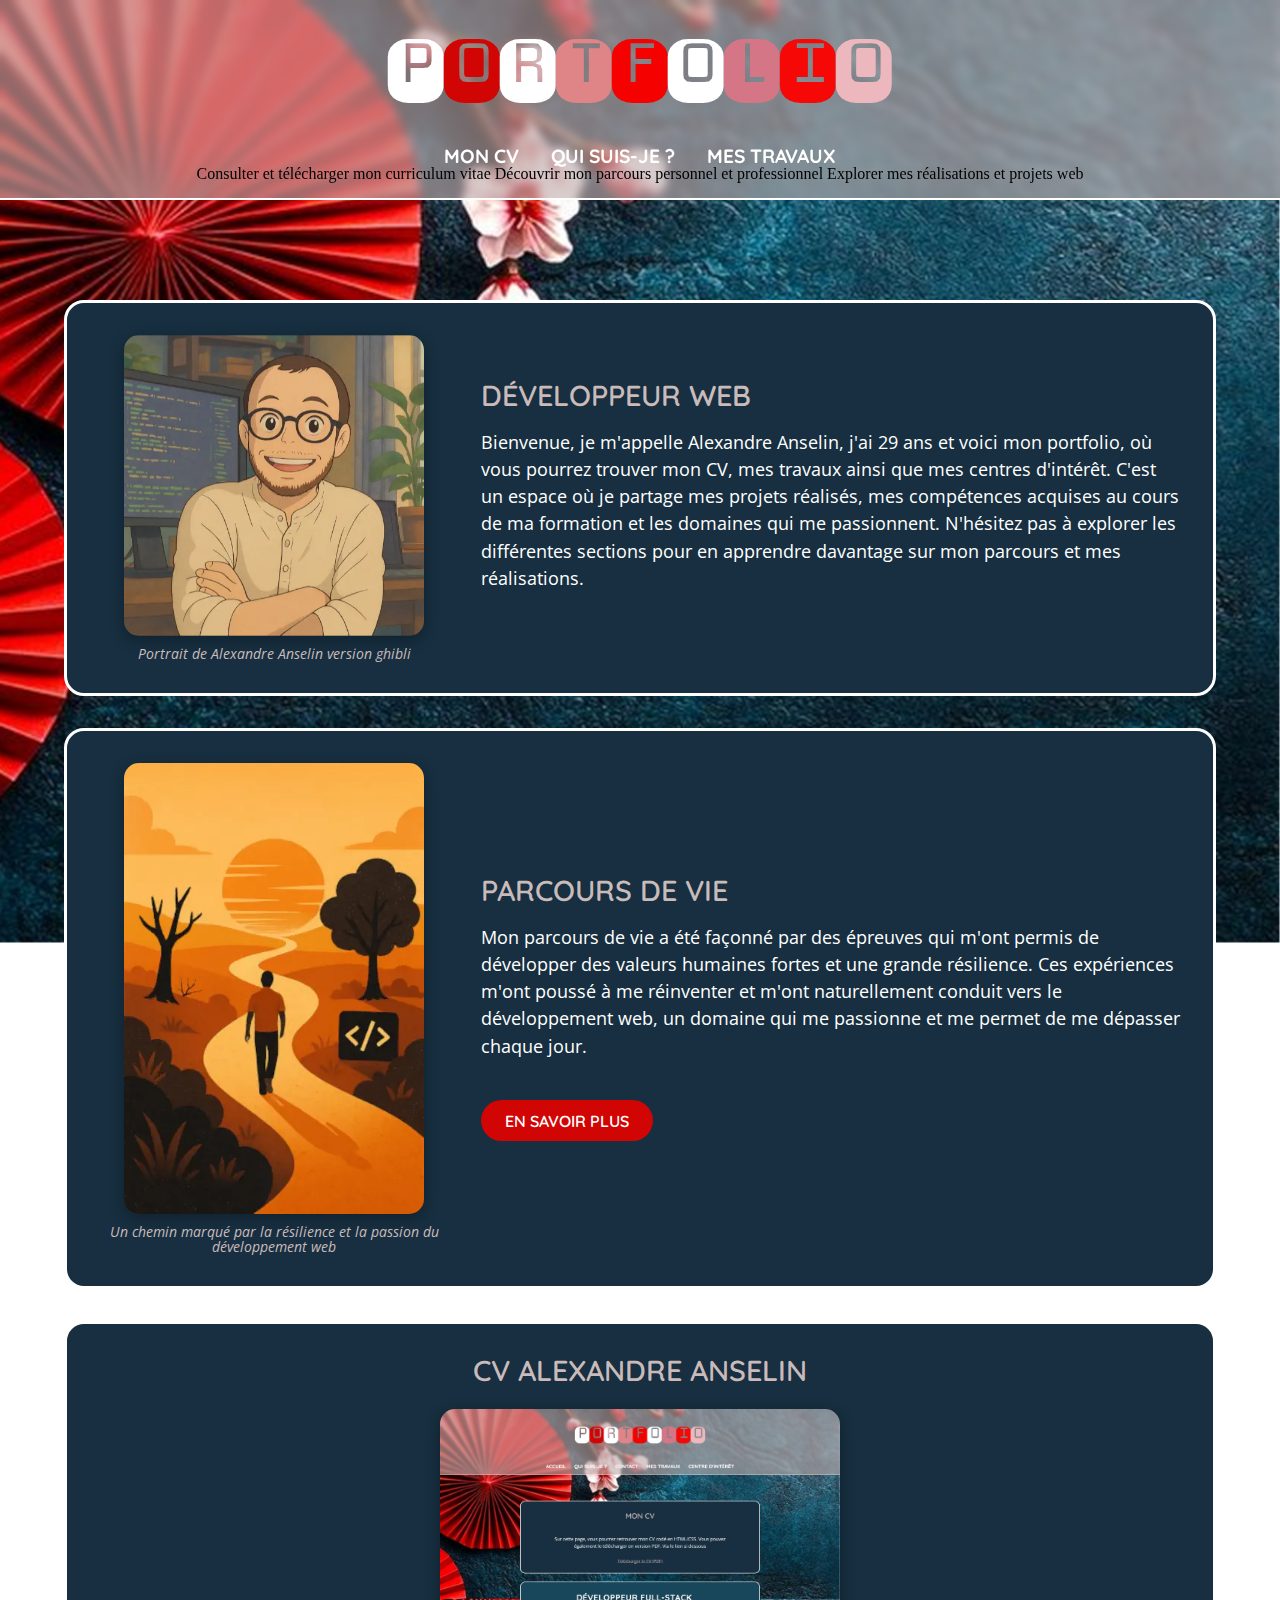
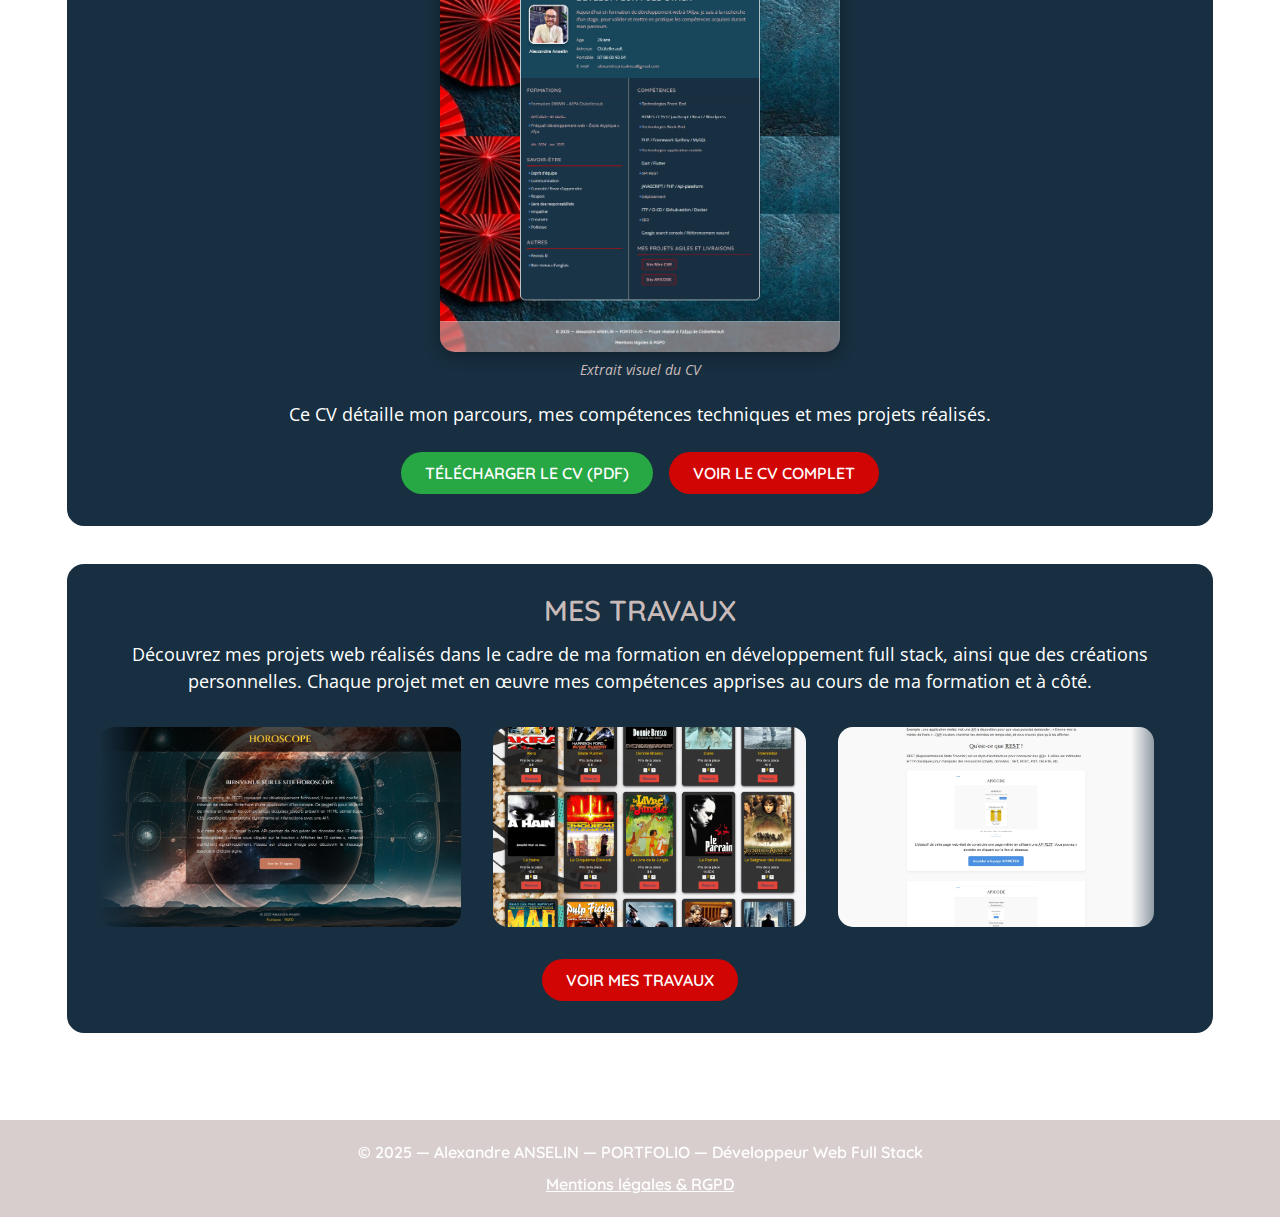
<file: index.html>
<!DOCTYPE html>
<html lang="fr">
<head>
  <meta charset="UTF-8" />
  <meta name="viewport" content="width=device-width, initial-scale=1" />
  <title>Portfolio Alexandre Anselin - Développeur Web Full Stack</title>
  <meta name="author" content="Alexandre ANSELIN" />
  <meta name="description" content="Portfolio d'Alexandre Anselin, développeur web full stack de 29 ans. Découvrez mon parcours, mes projets web, téléchargez mon CV et explorez mes réalisations sur la page Mes Travaux." />
  <meta name="google-site-verification" content="2XAFTP-5WlRa8Oo9EBinEnqIeoDa3R06fsGXVNBb8Z4" />
  <link rel="canonical" href="https://alexandre-anselin-portfolio.netlify.app/" />

  <!-- Styles -->
  <link rel="stylesheet" href="styles/reset.css" />
  <link rel="stylesheet" href="styles/index.css" />
  <link rel="preconnect" href="https://fonts.googleapis.com" />
  <link rel="preconnect" href="https://fonts.gstatic.com" crossorigin />
  <link href="https://fonts.googleapis.com/css2?family=Monofett&family=Open+Sans:ital,wght@0,300..800;1,300..800&family=Quicksand:wght@300..700&display=swap" rel="stylesheet" />

  <!-- Open Graph -->
  <meta property="og:type" content="website" />
  <meta property="og:title" content="Portfolio Alexandre Anselin - Développeur Web Full Stack" />
  <meta property="og:description" content="Portfolio d'Alexandre Anselin, développeur web full stack de 29 ans. Découvrez mon parcours, mes projets web et téléchargez mon CV." />
  <meta property="og:image" content="https://alexandre-anselin-portfolio.netlify.app/images/images-accueil/ghibli-alexandre.webp" />
  <meta property="og:url" content="https://alexandre-anselin-portfolio.netlify.app/" />
  <meta property="og:locale" content="fr_FR" />

  <!-- Twitter Card -->
  <meta name="twitter:card" content="summary_large_image" />
  <meta name="twitter:title" content="Portfolio Alexandre Anselin - Développeur Web Full Stack" />
  <meta name="twitter:description" content="Portfolio d'Alexandre Anselin, développeur web full stack de 29 ans. Découvrez mon parcours, mes projets web et téléchargez mon CV." />
  <meta name="twitter:image" content="https://alexandre-anselin-portfolio.netlify.app/images/images-accueil/ghibli-alexandre.webp" />

  <!-- JSON-LD Schema -->
  <script type="application/ld+json">
    {
  "@context": "https://schema.org",
  "@graph": [
    {
      "@type": "Person",
      "@id": "#alexandre-anselin",
      "name": "Alexandre Anselin",
      "jobTitle": "Développeur Web Full Stack",
      "birthDate": "1995-12-19",
      "description": "Développeur web passionné full stack avec des compétences en HTML, CSS, PHP, Symfony, MySQL, JavaScript et intégration d'APIs.",
      "url": "https://alexandre-anselin-portfolio.netlify.app/",
      "image": "https://alexandre-anselin-portfolio.netlify.app/images/images-accueil/ghibli-alexandre.webp",
      "sameAs": [
        "https://www.linkedin.com/in/alexandre-anselin-577644376/"
      ]
    },
    {
      "@type": "WebSite",
      "@id": "#website",
      "name": "Portfolio Alexandre Anselin",
      "url": "https://alexandre-anselin-portfolio.netlify.app/",
      "description": "Portfolio professionnel d'Alexandre Anselin, développeur web full stack.",
      "author": { "@id": "#alexandre-anselin" },
      "publisher": { "@id": "#alexandre-anselin" },
      "inLanguage": "fr-FR"
    },
    {
      "@type": "WebPage",
      "@id": "#homepage",
      "name": "Accueil - Portfolio Alexandre Anselin",
      "description": "Page d'accueil du portfolio d'Alexandre Anselin présentant son profil de développeur web et ses réalisations.",
      "url": "https://alexandre-anselin-portfolio.netlify.app/",
      "isPartOf": { "@id": "#website" },
      "about": { "@id": "#alexandre-anselin" },
      "primaryImageOfPage": {
        "@type": "ImageObject",
        "url": "https://alexandre-anselin-portfolio.netlify.app/images/images-accueil/ghibli-alexandre.webp",
        "width": "400",
        "height": "400"
      },
      "breadcrumb": {
        "@type": "BreadcrumbList",
        "itemListElement": [
          { "@type": "ListItem", "position": 1, "name": "Accueil", "item": "https://alexandre-anselin-portfolio.netlify.app/" },
          { "@type": "ListItem", "position": 2, "name": "Qui suis-je", "item": "https://alexandre-anselin-portfolio.netlify.app/pages/qui-suis-je.html" },
          { "@type": "ListItem", "position": 3, "name": "Travaux", "item": "https://alexandre-anselin-portfolio.netlify.app/pages/travaux.html" },
          { "@type": "ListItem", "position": 4, "name": "CV", "item": "https://alexandre-anselin-portfolio.netlify.app/pages/cv.html" },
          { "@type": "ListItem", "position": 5, "name": "Mentions légales", "item": "https://alexandre-anselin-portfolio.netlify.app/pages/mention-legales.html" }
        ]
      }
    },
    {
      "@type": "ItemList",
      "@id": "#travaux",
      "name": "Mes travaux",
      "description": "Liste des projets web réalisés par Alexandre Anselin.",
      "itemListElement": [
        {
          "@type": "ListItem",
          "position": 1,
          "item": {
            "@type": "CreativeWork",
            "name": "Projet ECF1 - Application horoscope",
            "author": { "@id": "#alexandre-anselin" },
            "dateCreated": "2024",
            "programmingLanguage": "HTML, CSS, JavaScript",
            "category": "Frontend",
            "keywords": "JavaScript, API, HTML, CSS, Responsive, Référencement",
            "image": "https://alexandre-anselin-portfolio.netlify.app/images/images-mes-travaux/images-travaux-horoscope/screenhoroscopeaccueil.webp"
          }
        },
        {
          "@type": "ListItem",
          "position": 2,
          "item": {
            "@type": "CreativeWork",
            "name": "Mini CGR - Simulateur de réservation de films",
            "author": { "@id": "#alexandre-anselin" },
            "dateCreated": "2024",
            "programmingLanguage": "HTML, CSS, JavaScript",
            "category": "Frontend",
            "keywords": "Local Storage, Session Storage, JavaScript, HTML, CSS, Responsive, Référencement",
            "image": "https://alexandre-anselin-portfolio.netlify.app/images/images-mes-travaux/images-travaux-cgr/accueilCgrFictif.webp"
          }
        },
        {
          "@type": "ListItem",
          "position": 3,
          "item": {
            "@type": "CreativeWork",
            "name": "Application météo et horoscope API",
            "author": { "@id": "#alexandre-anselin" },
            "dateCreated": "2024",
            "programmingLanguage": "HTML, CSS, JavaScript, API REST",
            "category": "Frontend",
            "keywords": "API REST, JavaScript, HTML, CSS, Responsive, Référencement",
            "image": "https://alexandre-anselin-portfolio.netlify.app/images/images-mes-travaux/images-travaux-apicode/apicodeaccueil.webp"
          }
        },
        {
          "@type": "ListItem",
          "position": 4,
          "item": {
            "@type": "CreativeWork",
            "name": "Projet SETI - Application PHP full-stack",
            "author": { "@id": "#alexandre-anselin" },
            "dateCreated": "2025",
            "programmingLanguage": "PHP, MySQL, JavaScript, CSS",
            "category": "Full Stack",
            "keywords": "PHP, MySQL, CRUD, Railway, Base de données, API REST, Full Stack",
            "image": "https://alexandre-anselin-portfolio.netlify.app/images/images-mes-travaux/images-travaux-seti/accueilsetiprojet.webp"
          }
        }
      ]
    }
  ]
}
  </script>
</head>


<body itemscope itemtype="https://schema.org/WebPage">
    <header class="header-titre" role="banner" itemscope itemtype="https://schema.org/WPHeader">
        <h1 class="titre-arc-en-ciel" itemprop="headline">
            <span>P</span><span>o</span><span>r</span><span>t</span><span>f</span><span>o</span><span>l</span><span>i</span><span>o</span>
        </h1>

        <nav aria-label="Navigation principale du site" role="navigation" itemscope itemtype="https://schema.org/SiteNavigationElement">
            <ul class="nav-list" role="menubar">
                <li role="none"><a href="pages/cv.html" role="menuitem" aria-describedby="nav-cv-desc" itemprop="url">Mon CV</a></li>
                <li role="none"><a href="pages/qui-suis-je.html" role="menuitem" aria-describedby="nav-parcours-desc" itemprop="url">Qui suis-je ?</a></li>
                <li role="none"><a href="pages/travaux.html" role="menuitem" aria-describedby="nav-travaux-desc" itemprop="url">Mes travaux</a></li>
            </ul>
            <!-- Descriptions cachées pour l'accessibilité -->
            <span id="nav-cv-desc" class="sr-only">Consulter et télécharger mon curriculum vitae</span>
            <span id="nav-parcours-desc" class="sr-only">Découvrir mon parcours personnel et professionnel</span>
            <span id="nav-travaux-desc" class="sr-only">Explorer mes réalisations et projets web</span>
        </nav>
    </header>

    <main role="main" itemprop="mainContentOfPage">
        <!-- Section Développeur Web -->
        <section aria-labelledby="intro-dev-web" class="section-intro" itemscope itemtype="https://schema.org/Person">
            <div class="content-text">
                <h2 id="intro-dev-web" class="h2-intro" itemprop="jobTitle">Développeur Web</h2>
                <p class="p-intro" itemprop="description">
                    Bienvenue, je m'appelle <strong itemprop="name">Alexandre Anselin</strong>, j'ai <span itemprop="age">29</span> ans et voici mon <strong>portfolio</strong>,
                    où vous pourrez trouver mon CV, mes travaux ainsi que mes centres d'intérêt.
                    C'est un espace où je partage mes projets réalisés, mes compétences acquises au cours de ma formation et les domaines qui me passionnent.
                    N'hésitez pas à explorer les différentes sections pour en apprendre davantage sur mon parcours et mes réalisations.
                </p>
            </div>
            <figure>
                <img src="images/images-accueil/ghibli-alexandre.webp"
                    alt="Portrait stylisé d'Alexandre Anselin dans un style artistique ghibli"
                    width="400" height="400"
                    loading="lazy"
                    itemprop="image"
                    aria-describedby="portrait-caption" />
                <figcaption id="portrait-caption" itemprop="caption">Portrait de <strong itemprop="name">Alexandre Anselin</strong> version ghibli</figcaption>
            </figure>
        </section>

        <!-- Section Parcours de vie -->
        <section aria-labelledby="parcours-vie" class="section-vie" itemscope itemtype="https://schema.org/AboutPage">
            <figure>
                <img src="images/images-accueil/quisuisjeaccueil.webp" 
                     alt="Illustration symbolique représentant un parcours de vie marqué par la résilience" 
                     width="400" height="300" 
                     loading="lazy"
                     aria-describedby="parcours-caption"
                     itemprop="image">
                <figcaption id="parcours-caption" itemprop="description">Un chemin marqué par la résilience et la passion du développement web</figcaption>
            </figure>
            <div class="content-text">
                <h2 id="parcours-vie" class="h2-vie" itemprop="headline">Parcours de vie</h2>
                <p itemprop="text">
                    Mon parcours de vie a été façonné par des épreuves qui m'ont permis de développer des valeurs humaines fortes et une grande résilience. 
                    Ces expériences m'ont poussé à me réinventer et m'ont naturellement conduit vers le développement web, un domaine qui me passionne et me permet de me dépasser chaque jour.
                </p>
                <a href="pages/qui-suis-je.html" 
                   class="btn-en-savoir-plus" 
                   title="Lire le détail de mon parcours personnel et professionnel"
                   aria-label="Découvrir en détail mon parcours de vie et ma reconversion vers le développement web"
                   itemprop="url">
                    En savoir plus
                </a>
            </div>
        </section>

        <!-- Section CV -->
        <section class="card-cv" aria-labelledby="cv-heading" itemscope itemtype="https://schema.org/DigitalDocument">
        <header>
                <h2 id="cv-heading" itemprop="name">CV <strong>Alexandre Anselin</strong></h2>
        </header>

            <figure class="cv-figure">
                <img src="images/images-accueil/screen-cv.webp" 
                    alt="Aperçu visuel du curriculum vitae d'Alexandre Anselin au format PDF" 
                    class="cv-miniature" 
                    width="400" height="300"
                    loading="lazy"
                    aria-describedby="cv-description"
                    itemprop="image" />
                <figcaption id="cv-description" itemprop="description">Extrait visuel du CV</figcaption>
            </figure>

            <p itemprop="abstract">
                Ce CV détaille mon parcours, mes compétences techniques et mes projets réalisés.
            </p>

            <nav class="cv-actions" aria-label="Actions disponibles pour le curriculum vitae" role="navigation">
                <ul role="list">
                    <li>
                        <a href="documents/cv-alexandre-anselin (3).pdf" 
                        download 
                        class="btn-download" 
                        title="Télécharger le CV au format PDF" 
                        aria-label="Télécharger le curriculum vitae d'Alexandre Anselin au format PDF"
                        itemprop="url"
                        type="application/pdf">
                         Télécharger le CV (PDF)
                        </a>
                    </li>
                    <li>
                        <a href="pages/cv.html" 
                        class="btn-voir-plus" 
                        rel="next" 
                        title="Accéder à la page du CV complet" 
                        aria-label="Consulter la version web complète du CV d'Alexandre Anselin"
                        itemprop="url">
                        Voir le CV complet
                        </a>
                    </li>
                </ul>
            </nav>
        </section>

        <!-- Section Mes travaux -->
        <section class="section-travaux" aria-labelledby="travaux-heading" itemscope itemtype="https://schema.org/ItemList">
            <header>
                <h2 id="travaux-heading" itemprop="name">Mes travaux</h2>
                <p itemprop="description">
                    Découvrez mes projets web réalisés dans le cadre de ma formation en développement full stack, ainsi que des créations personnelles. 
                    Chaque projet met en œuvre mes compétences apprises au cours de ma formation et à côté.
                </p>
            </header>

        <div class="carrousel-travaux" 
            role="region" 
            aria-label="Carrousel présentant mes réalisations web interactives"
            aria-live="polite"
            tabindex="0">
            <ul class="liste-travaux" role="list" itemprop="itemListElement">
                <!-- Projet 1 : Horoscope -->
                <li role="listitem" itemprop="itemListElement" itemscope itemtype="https://schema.org/ListItem">
                    <article itemscope itemtype="https://schema.org/CreativeWork" itemprop="item">
                        <a href="pages/travaux.html" 
                            aria-label="Découvrir le projet ECF1 - Application horoscope">
                            <figure>
                                <img src="images/images-mes-travaux/images-travaux-horoscope/screenhoroscopeaccueil.webp" 
                                    alt="Capture d'écran du projet ECF1 montrant l'interface d'horoscope" 
                                    loading="lazy" 
                                    width="400" 
                                    height="300" 
                                    itemprop="image" />
                                <figcaption itemprop="description">ECF1 : horoscope interactif</figcaption>
                            </figure>
                        </a>
                        <meta itemprop="name" content="Projet ECF1 - Application horoscope" />
                        <meta itemprop="dateCreated" content="2024" />
                        <meta itemprop="author" content="Alexandre Anselin" />
                        <meta itemprop="programmingLanguage" content="HTML, CSS, JavaScript" />
                    </article>
                    <meta itemprop="position" content="1" />
                </li>

                <!-- Projet 2 : Mini CGR -->
                <li role="listitem" itemprop="itemListElement" itemscope itemtype="https://schema.org/ListItem">
                    <article itemscope itemtype="https://schema.org/CreativeWork" itemprop="item">
                        <a href="pages/travaux.html" 
                            aria-label="Découvrir le projet Mini CGR - Simulateur de réservation de films">
                            <figure>
                                <img src="images/images-mes-travaux/images-travaux-cgr/accueilCgrFictif.webp" 
                                    alt="Capture d'écran du projet Mini CGR présentant l'interface de réservation de films" 
                                    loading="lazy" 
                                    width="400" 
                                    height="300" 
                                    itemprop="image" />
                                <figcaption itemprop="description">Mini CGR : simulateur de réservation fictif</figcaption>
                            </figure>
                        </a>
                        <meta itemprop="name" content="Mini CGR - Simulateur de réservation de films" />
                        <meta itemprop="dateCreated" content="2024" />
                        <meta itemprop="author" content="Alexandre Anselin" />
                        <meta itemprop="programmingLanguage" content="HTML, CSS, JavaScript" />
                    </article>
                    <meta itemprop="position" content="2" />
                </li>

                <!-- Projet 3 : APICODE -->
                <li role="listitem" itemprop="itemListElement" itemscope itemtype="https://schema.org/ListItem">
                    <article itemscope itemtype="https://schema.org/CreativeWork" itemprop="item">
                        <a href="pages/travaux.html" 
                            aria-label="Découvrir l'application météo et horoscope avec API">
                            <figure>
                                <img src="images/images-mes-travaux/images-travaux-apicode/apicodeaccueil.webp" 
                                    alt="Capture d'écran de l'application météo et horoscope montrant l'intégration d'APIs" 
                                    loading="lazy" 
                                    width="400" 
                                    height="300" 
                                    itemprop="image" />
                                <figcaption itemprop="description">APICODE : météo dynamique et horoscope</figcaption>
                            </figure>
                        </a>
                        <meta itemprop="name" content="Application météo et horoscope API" />
                        <meta itemprop="dateCreated" content="2024" />
                        <meta itemprop="author" content="Alexandre Anselin" />
                        <meta itemprop="programmingLanguage" content="HTML, CSS, JavaScript, API REST" />
                    </article>
                    <meta itemprop="position" content="3" />
                </li>

                <!-- Projet 4 : SETI -->
                <li role="listitem" itemprop="itemListElement" itemscope itemtype="https://schema.org/ListItem">
                    <article itemscope itemtype="https://schema.org/CreativeWork" itemprop="item">
                        <a href="pages/travaux.html" 
                            aria-label="Découvrir le projet SETI - Application PHP full stack">
                            <figure>
                                <img src="images/images-mes-travaux/images-travaux-seti/accueilsetiprojet.webp" 
                                    alt="Capture d'écran du projet SETI montrant l'interface de communication avec les planètes" 
                                    loading="lazy" 
                                    width="400" 
                                    height="300" 
                                    itemprop="image" />
                                <figcaption itemprop="description">SETI : Communication interplanétaire</figcaption>
                            </figure>
                        </a>
                        <meta itemprop="name" content="Projet SETI - Application PHP full-stack" />
                        <meta itemprop="dateCreated" content="2025" />
                        <meta itemprop="author" content="Alexandre Anselin" />
                        <meta itemprop="programmingLanguage" content="HTML, CSS, JavaScript, PHP, MySQL" />
                    </article>
                    <meta itemprop="position" content="4" />
                </li>

                <!-- DUPLICATION POUR L'EFFET INFINI -->
                <li role="listitem" aria-hidden="true">
                    <article>
                        <a href="pages/travaux.html" tabindex="-1">
                            <figure>
                                <img src="images/images-mes-travaux/images-travaux-horoscope/screenhoroscopeaccueil.webp" alt="" loading="lazy" width="400" height="300" />
                                <figcaption>ECF1 : horoscope interactif</figcaption>
                            </figure>
                        </a>
                    </article>
                </li>
                <li role="listitem" aria-hidden="true">
                    <article>
                        <a href="pages/travaux.html" tabindex="-1">
                            <figure>
                                <img src="images/images-mes-travaux/images-travaux-cgr/accueilCgrFictif.webp" alt="" loading="lazy" width="400" height="300" />
                                <figcaption>Mini CGR : simulateur de réservation fictif</figcaption>
                            </figure>
                        </a>
                    </article>
                </li>
                <li role="listitem" aria-hidden="true">
                    <article>
                        <a href="pages/travaux.html" tabindex="-1">
                            <figure>
                                <img src="images/images-mes-travaux/images-travaux-apicode/apicodeaccueil.webp" alt="" loading="lazy" width="400" height="300" />
                                <figcaption>APICODE : météo dynamique et horoscope</figcaption>
                            </figure>
                        </a>
                    </article>
                </li>
                <li role="listitem" aria-hidden="true">
                    <article>
                        <a href="pages/travaux.html" tabindex="-1">
                            <figure>
                                <img src="images/images-mes-travaux/images-travaux-seti/accueilsetiprojet.webp" alt="" loading="lazy" width="400" height="300" />
                                <figcaption>SETI : Communication interplanétaire</figcaption>
                            </figure>
                        </a>
                    </article>
                </li>
            </ul>
        </div>


            <div class="btn-travaux">
                <a href="pages/travaux.html" 
                class="btn-voir-plus" 
                title="Accéder à l'ensemble de mes réalisations web" 
                aria-label="Accéder à la page complète présentant tous mes projets et réalisations web"
                itemprop="url">
                Voir mes travaux
                </a>
            </div>
        </section>
    </main>

      <footer itemscope itemtype="https://schema.org/Organization">
    <p>
      &copy; 2025 — 
      <strong itemprop="founder" itemscope itemtype="https://schema.org/Person">
        <span itemprop="name">Alexandre ANSELIN</span>
      </strong> — 
      <strong itemprop="name">PORTFOLIO</strong> — 
      Développeur Web Full Stack
    </p>
    <nav aria-label="Liens utiles du pied de page">
      <a href="pages/mention-legales.html" itemprop="url" rel="nofollow">Mentions légales &amp; RGPD</a>
    </nav>
  </footer>
</body>
</html>
</file>
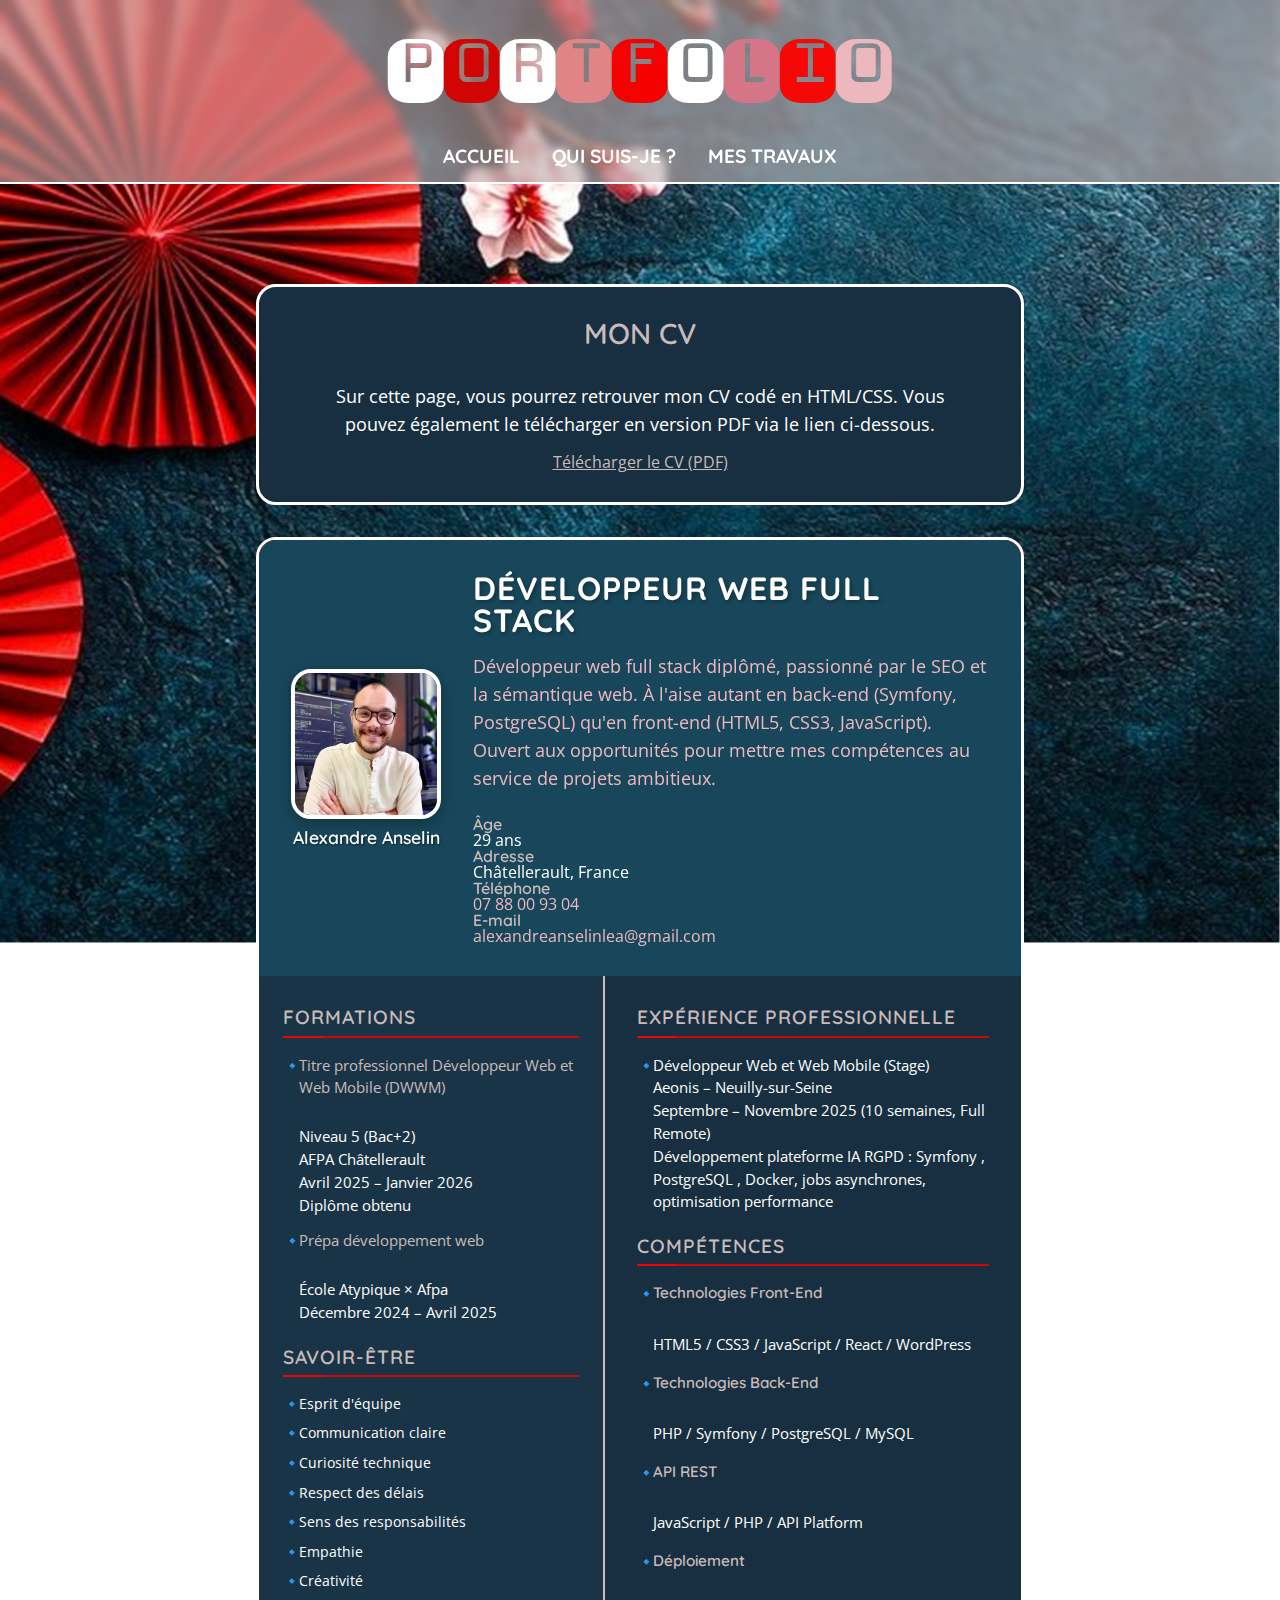
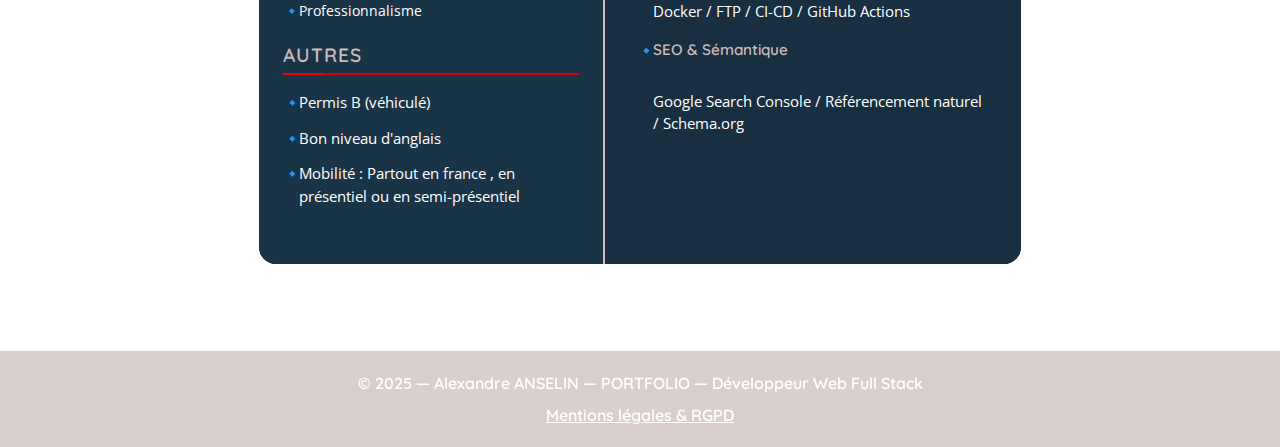
<file: pages/cv.html>
<!DOCTYPE html>
<html lang="fr">
<head>
  <meta charset="UTF-8" />
  <meta name="viewport" content="width=device-width, initial-scale=1" />
  <title>CV - Alexandre Anselin | Développeur Web Full Stack</title>
  <meta name="author" content="Alexandre ANSELIN" />
  <meta name="description" content="CV d'Alexandre Anselin, développeur web full stack diplômé DWWM. Spécialisé en Symfony, PostgreSQL, SEO et sémantique web. Expérience stage Aeonis : plateforme IA RGPD." />
  <link rel="canonical" href="https://alexandre-anselin-portfolio.netlify.app/pages/cv.html" />

  <!-- Styles -->
  <link rel="stylesheet" href="../styles/reset.css" />
  <link rel="stylesheet" href="../styles/cv.css" />
  <link rel="preconnect" href="https://fonts.googleapis.com" />
  <link rel="preconnect" href="https://fonts.gstatic.com" crossorigin />
  <link href="https://fonts.googleapis.com/css2?family=Monofett&family=Open+Sans:ital,wght@0,300..800;1,300..800&family=Quicksand:wght@300..700&display=swap" rel="stylesheet" />
  <link rel="icon" href="images/favicon.ico" type="image/x-icon" />

  <!-- Open Graph -->
  <meta property="og:type" content="website" />
  <meta property="og:title" content="CV - Alexandre Anselin | Développeur Web Full Stack" />
  <meta property="og:description" content="Développeur web full stack diplômé, spécialisé Symfony, PostgreSQL, SEO et sémantique web. Ouvert aux opportunités CDI." />
  <meta property="og:image" content="https://alexandre-anselin-portfolio.netlify.app/images/images-cv/cv-preview.webp" />
  <meta property="og:url" content="https://alexandre-anselin-portfolio.netlify.app/pages/cv.html" />
  <meta property="og:locale" content="fr_FR" />

  <!-- Twitter Card -->
  <meta name="twitter:card" content="summary_large_image" />
  <meta name="twitter:title" content="CV - Alexandre Anselin | Développeur Web Full Stack" />
  <meta name="twitter:description" content="Développeur web full stack diplômé, spécialisé Symfony, PostgreSQL, SEO et sémantique web." />
  <meta name="twitter:image" content="https://alexandre-anselin-portfolio.netlify.app/images/images-cv/cv-preview.webp" />

  <!-- JSON-LD Schema enrichi -->
  <script type="application/ld+json">
  {
    "@context": "https://schema.org",
    "@graph": [
      {
        "@type": "Person",
        "@id": "#alexandre-anselin",
        "name": "Alexandre Anselin",
        "jobTitle": "Développeur Web Full Stack",
        "birthDate": "1995-12-19",
        "description": "Développeur web full stack diplômé DWWM, spécialisé en Symfony, PostgreSQL, SEO et sémantique web. Passionné par le référencement naturel et l'optimisation de performance.",
        "url": "https://alexandre-anselin-portfolio.netlify.app/",
        "image": "https://alexandre-anselin-portfolio.netlify.app/images/images-accueil/ghibli-alexandre.webp",
        "sameAs": ["https://www.linkedin.com/in/alexandre-anselin-577644376/"],
        "knowsAbout": [
          "Symfony",
          "PostgreSQL",
          "SEO",
          "Référencement naturel",
          "Sémantique web",
          "HTML5",
          "CSS3",
          "JavaScript",
          "PHP",
          "Docker",
          "Git"
        ],
        "hasOccupation": {
          "@type": "Occupation",
          "name": "Développeur Web Full Stack",
          "occupationalCategory": "15-1254.00",
          "skills": "Symfony, PostgreSQL, SEO, HTML, CSS, JavaScript, PHP"
        },
        "hasCredential": {
          "@type": "EducationalOccupationalCredential",
          "name": "Titre professionnel Développeur Web et Web Mobile (DWWM)",
          "credentialCategory": "Titre RNCP Niveau 5",
          "recognizedBy": {
            "@type": "Organization",
            "name": "AFPA"
          }
        }
      },
      {
        "@type": "WebSite",
        "@id": "#website",
        "name": "Portfolio Alexandre Anselin",
        "url": "https://alexandre-anselin-portfolio.netlify.app/",
        "description": "Portfolio professionnel d'Alexandre Anselin, développeur web full stack spécialisé SEO.",
        "author": { "@id": "#alexandre-anselin" },
        "publisher": { "@id": "#alexandre-anselin" },
        "inLanguage": "fr-FR"
      },
      {
        "@type": "WebPage",
        "@id": "#cv-page",
        "name": "CV - Alexandre Anselin | Développeur Web Full Stack",
        "description": "Curriculum Vitae : développeur web full stack diplômé DWWM, spécialisé Symfony, PostgreSQL et SEO.",
        "url": "https://alexandre-anselin-portfolio.netlify.app/pages/cv.html",
        "isPartOf": { "@id": "#website" },
        "about": { "@id": "#alexandre-anselin" },
        "primaryImageOfPage": { 
          "@type": "ImageObject", 
          "url": "https://alexandre-anselin-portfolio.netlify.app/images/images-cv/cv-preview.webp", 
          "width": "400", 
          "height": "400",
          "caption": "CV Alexandre Anselin Développeur Web Full Stack"
        },
        "breadcrumb": {
          "@type": "BreadcrumbList",
          "itemListElement": [
            { "@type": "ListItem", "position": 1, "name": "Accueil", "item": "https://alexandre-anselin-portfolio.netlify.app/" },
            { "@type": "ListItem", "position": 2, "name": "CV", "item": "https://alexandre-anselin-portfolio.netlify.app/pages/cv.html" }
          ]
        }
      }
    ]
  }
  </script>
</head>

<body>
  <header class="header-titre">
    <h1 class="titre-arc-en-ciel">
      <span>P</span><span>o</span><span>r</span><span>t</span><span>f</span><span>o</span><span>l</span><span>i</span><span>o</span>
    </h1>
    <nav aria-label="Navigation principale">
      <ul class="nav-list">
        <li><a href="../index.html">Accueil</a></li>
        <li><a href="./qui-suis-je.html">Qui suis-je ?</a></li>
        <li><a href="./travaux.html">Mes travaux</a></li>
      </ul>
    </nav>
  </header>

  <main itemscope itemtype="https://schema.org/Person">
    <section class="section-intro-cv">
      <h2>MON CV</h2>
      <p>
        Sur cette page, vous pourrez retrouver mon CV codé en HTML/CSS.
        Vous pouvez également le télécharger en version PDF via le lien ci-dessous.
      </p>
      <ul>
        <li>
          <a class="cv-style" 
             href="../documents/cv-alexandre-anselin (3).pdf" 
             download 
             title="Télécharger le CV au format PDF" 
             aria-label="Télécharger le CV d'Alexandre Anselin au format PDF">
             Télécharger le CV (PDF)
          </a>
        </li>
      </ul>
    </section>
    
    <article class="cv" aria-labelledby="cv-title">
      <header class="cv-header">
        <figure class="photo-profil">
          <img src="../images/images-cv/photo_profil_Alexandre_remasterisé-_3_.webp" 
               alt="Photo professionnelle d'Alexandre Anselin, développeur web full stack" 
               class="cv-photo" 
               itemprop="image"
               width="200"
               height="200"
               loading="lazy" />
          <figcaption itemprop="name">Alexandre Anselin</figcaption>
        </figure>
        <div class="cv-identite">
          <h2 class="cv-poste" id="cv-title" itemprop="jobTitle">Développeur Web Full Stack</h2>
          <p class="cv-description" itemprop="description">
            Développeur web full stack diplômé, passionné par le <strong>SEO</strong> et la <strong>sémantique web</strong>. 
            À l'aise autant en <strong>back-end</strong> (Symfony, PostgreSQL) qu'en <strong>front-end</strong> (HTML5, CSS3, JavaScript). 
            Ouvert aux opportunités pour mettre mes compétences au service de projets ambitieux.
          </p>
          <address class="cv-infos" itemprop="contactPoint" itemscope itemtype="https://schema.org/ContactPoint">
            <dl>
              <dt>Âge</dt>
              <dd><span itemprop="age">29 ans</span></dd>
              
              <dt>Adresse</dt>
              <dd itemprop="address" itemscope itemtype="https://schema.org/PostalAddress">
                <span itemprop="addressLocality">Châtellerault</span>, France
              </dd>
              
              <dt>Téléphone</dt>
              <dd><a href="tel:+33788009304" itemprop="telephone">07 88 00 93 04</a></dd>
              
              <dt>E-mail</dt>
              <dd><a href="mailto:alexandreanselinlea@gmail.com" itemprop="email">alexandreanselinlea@gmail.com</a></dd>
            </dl>
          </address>
        </div>
      </header>

      <section class="cv-corps">
        <!-- ========== COLONNE GAUCHE ========== -->
        <div class="cv-colonne gauche">
          
          <!-- FORMATIONS -->
          <section aria-labelledby="formations-title">
            <h2 id="formations-title">Formations</h2>
            <ul>
              <li itemprop="hasCredential" itemscope itemtype="https://schema.org/EducationalOccupationalCredential">
                <strong itemprop="name">Titre professionnel Développeur Web et Web Mobile (DWWM)</strong><br />
                <span itemprop="educationalLevel">Niveau 5 (Bac+2)</span><br />
                <span itemprop="provider" itemscope itemtype="https://schema.org/EducationalOrganization">
                  <span itemprop="name">AFPA Châtellerault</span>
                </span><br />
                <time datetime="2025-04" itemprop="startDate">Avril 2025</time> – 
                <time datetime="2026-01" itemprop="endDate">Janvier 2026</time><br />
                <em>Diplôme obtenu</em>
              </li>
              
              <li itemprop="hasCredential" itemscope itemtype="https://schema.org/EducationalOccupationalCredential">
                <strong itemprop="name">Prépa développement web</strong><br />
                <span itemprop="provider" itemscope itemtype="https://schema.org/EducationalOrganization">
                  <span itemprop="name">École Atypique × Afpa</span>
                </span><br />
                <time datetime="2024-12" itemprop="startDate">Décembre 2024</time> – 
                <time datetime="2025-04" itemprop="endDate">Avril 2025</time>
              </li>
            </ul>
          </section>

          <!-- SAVOIR-ÊTRE -->
          <section aria-labelledby="savoir-etre-title">
            <h2 id="savoir-etre-title">Savoir-être</h2>
            <ul class="liste-savoir-etre">
              <li>Esprit d'équipe</li>
              <li>Communication claire</li>
              <li>Curiosité technique</li>
              <li>Respect des délais</li>
              <li>Sens des responsabilités</li>
              <li>Empathie</li>
              <li>Créativité</li>
              <li>Professionnalisme</li>
            </ul>
          </section>

          <!-- AUTRES INFORMATIONS -->
          <section aria-labelledby="autres-title">
            <h2 id="autres-title">Autres</h2>
            <ul>
              <li>Permis B (véhiculé)</li>
              <li>Bon niveau d'anglais</li>
              <li>Mobilité : Partout en france , en présentiel ou en semi-présentiel </li>
            </ul>
          </section>
        </div>

        <!-- ========== COLONNE DROITE ========== -->
        <div class="cv-colonne droite">
          
          <!-- EXPÉRIENCE PROFESSIONNELLE -->
          <section aria-labelledby="experience-title">
            <h2 id="experience-title">Expérience Professionnelle</h2>
            <ul>
              <li itemprop="worksFor" itemscope itemtype="https://schema.org/Organization">
                <strong itemprop="jobTitle">Développeur Web et Web Mobile (Stage)</strong><br />
                <span itemprop="name">Aeonis</span> – 
                <span itemprop="workLocation" itemscope itemtype="https://schema.org/Place">
                  <span itemprop="address" itemscope itemtype="https://schema.org/PostalAddress">
                    <span itemprop="addressLocality">Neuilly-sur-Seine</span>
                  </span>
                </span><br />
                <time datetime="2025-09">Septembre</time> – 
                <time datetime="2025-11">Novembre 2025</time> 
                <em>(10 semaines, Full Remote)</em><br />
                <small>Développement plateforme IA RGPD : Symfony , PostgreSQL , Docker, jobs asynchrones, optimisation performance </small>
              </li>
            </ul>
          </section>

          <!-- COMPÉTENCES TECHNIQUES -->
          <section aria-labelledby="competences-title">
            <h2 id="competences-title">Compétences</h2>
            <ul class="liste-competences">
              <li itemprop="knowsAbout">
                <strong>Technologies Front-End</strong><br />
                HTML5 / CSS3 / JavaScript / React / WordPress
              </li>
              
              <li itemprop="knowsAbout">
                <strong>Technologies Back-End</strong><br />
                PHP / Symfony / PostgreSQL / MySQL
              </li>
              
              <li itemprop="knowsAbout">
                <strong>API REST</strong><br />
                JavaScript / PHP / API Platform
              </li>
              
              <li itemprop="knowsAbout">
                <strong>Déploiement</strong><br />
                Docker / FTP / CI-CD / GitHub Actions
              </li>
              
              <li itemprop="knowsAbout">
                <strong>SEO & Sémantique</strong><br />
                Google Search Console / Référencement naturel / Schema.org
              </li>
            </ul>
          </section>
        </div>
      </section>
    </article>
  </main>

  <footer itemscope itemtype="https://schema.org/Organization">
    <p>
      &copy; 2025 — 
      <strong itemprop="founder" itemscope itemtype="https://schema.org/Person">
        <span itemprop="name">Alexandre ANSELIN</span>
      </strong> — 
      <strong itemprop="name">PORTFOLIO</strong> — 
      Développeur Web Full Stack
    </p>
    <nav aria-label="Liens utiles du pied de page">
      <a href="./mention-legales.html" itemprop="url" rel="nofollow">Mentions légales &amp; RGPD</a>
    </nav>
  </footer>
</body>
</html>
</file>
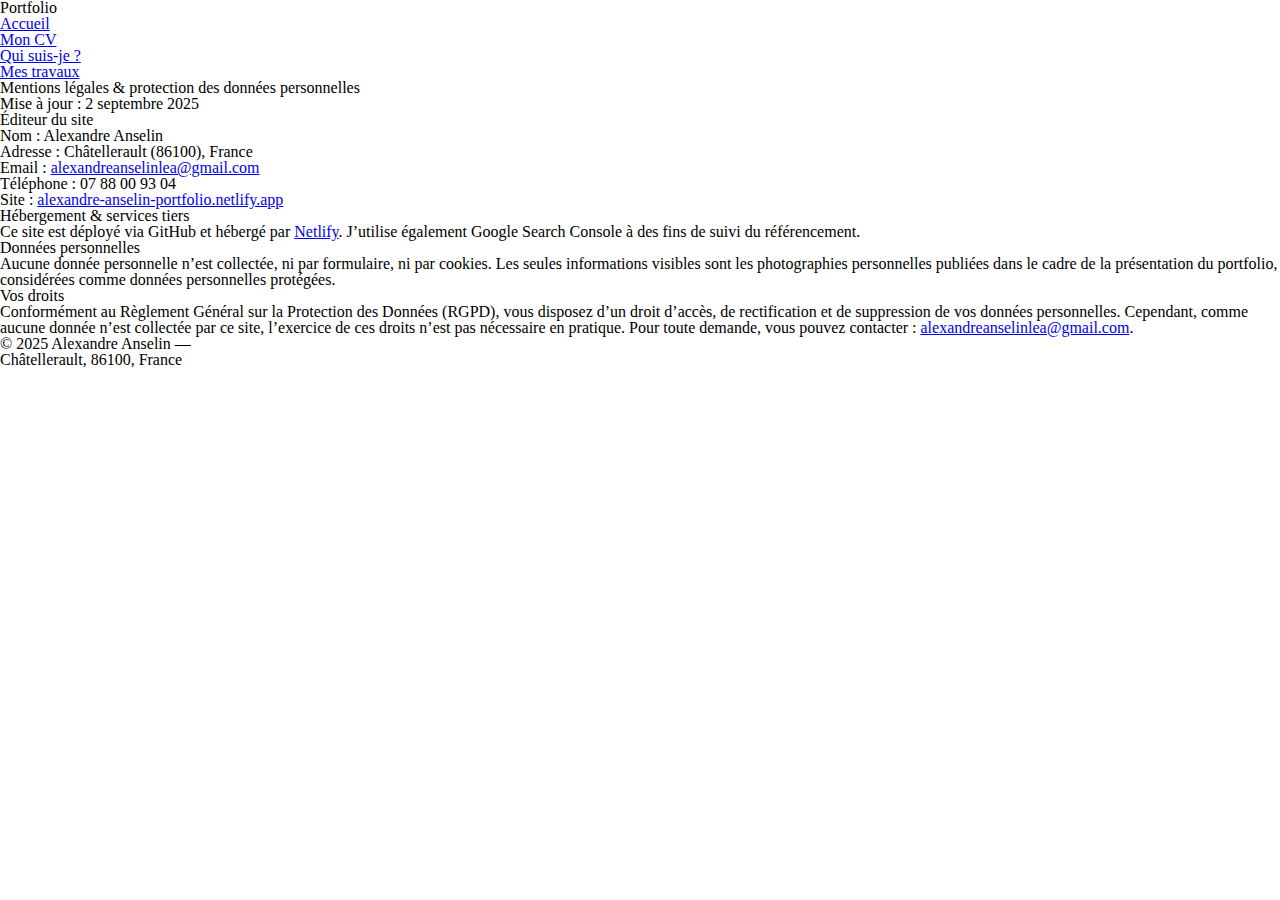
<file: pages/mention-legales.html>
<!doctype html>
<html lang="fr">
<head>
  <meta charset="utf-8">
  <meta name="viewport" content="width=device-width,initial-scale=1">
  <title>Mentions légales & RGPD — Alexandre Anselin</title>
  <meta name="description" content="Mentions légales et politique de protection des données personnelles du portfolio d'Alexandre Anselin. Conforme RGPD, sans collecte de données ni cookies.">
  <link rel="stylesheet" href="../styles/reset.css">
  <link rel="stylesheet" href="../styles/mentions-legales.css">
  <link rel="preconnect" href="https://fonts.googleapis.com">
  <link rel="preconnect" href="https://fonts.gstatic.com" crossorigin>
  <link href="https://fonts.googleapis.com/css2?family=Monofett&family=Open+Sans:ital,wght@0,300..800;1,300..800&family=Quicksand:wght@300..700&display=swap" rel="stylesheet">
</head>
<body>
  <header class="header-titre">
    <h1 class="titre-arc-en-ciel">
      <span>P</span><span>o</span><span>r</span><span>t</span><span>f</span><span>o</span><span>l</span><span>i</span><span>o</span>
    </h1>

    <nav aria-label="Navigation principale">
      <ul class="nav-list">
        <li><a href="../index.html">Accueil</a></li>
        <li><a href="./cv.html">Mon CV</a></li>
        <li><a href="./parcours-de-vie.html">Qui suis-je ?</a></li>
        <li><a href="./travaux.html">Mes travaux</a></li>
      </ul>
    </nav>
  </header>

  <main class="container">
    <article>
      <h2>Mentions légales & protection des données personnelles</h2>
      <p class="muted">Mise à jour : <time datetime="2025-09-02">2 septembre 2025</time></p>

      <section id="identite">
        <h3>Éditeur du site</h3>
        <p>
          <strong>Nom :</strong> Alexandre Anselin<br>
          <strong>Adresse :</strong> Châtellerault (86100), France<br>
          <strong>Email :</strong> <a href="mailto:alexandreanselinlea@gmail.com">alexandreanselinlea@gmail.com</a><br>
          <strong>Téléphone :</strong> 07 88 00 93 04<br>
          <strong>Site :</strong> <a href="https://alexandre-anselin-portfolio.netlify.app/" target="_blank" rel="noopener">alexandre-anselin-portfolio.netlify.app</a>
        </p>
      </section>

      <section id="hebergement">
        <h3>Hébergement & services tiers</h3>
        <p>Ce site est déployé via GitHub et hébergé par <a href="https://www.netlify.com/" target="_blank" rel="noopener">Netlify</a>.  
        J’utilise également Google Search Console à des fins de suivi du référencement.</p>
      </section>

      <section id="donnees">
        <h3>Données personnelles</h3>
        <p>Aucune donnée personnelle n’est collectée, ni par formulaire, ni par cookies.  
        Les seules informations visibles sont les <strong>photographies personnelles</strong> publiées dans le cadre de la présentation du portfolio, considérées comme données personnelles protégées.</p>
      </section>

      <section id="droits">
        <h3>Vos droits</h3>
        <p>Conformément au Règlement Général sur la Protection des Données (RGPD), vous disposez d’un droit d’accès, de rectification et de suppression de vos données personnelles.  
        Cependant, comme aucune donnée n’est collectée par ce site, <strong>l’exercice de ces droits n’est pas nécessaire en pratique</strong>.  
        Pour toute demande, vous pouvez contacter : <a href="mailto:alexandreanselinlea@gmail.com">alexandreanselinlea@gmail.com</a>.</p>
      </section>
    </article>
  </main>

  <footer class="site-footer" itemscope itemtype="https://schema.org/Organization">
    <p>&copy; 2025 <span itemprop="name">Alexandre Anselin</span> — 
    </p>
    <address itemprop="address" itemscope itemtype="https://schema.org/PostalAddress">
      <span itemprop="addressLocality">Châtellerault</span>, 
      <span itemprop="postalCode">86100</span>, 
      <span itemprop="addressCountry">France</span>
    </address>
  </footer>
</body>
</html>
</file>
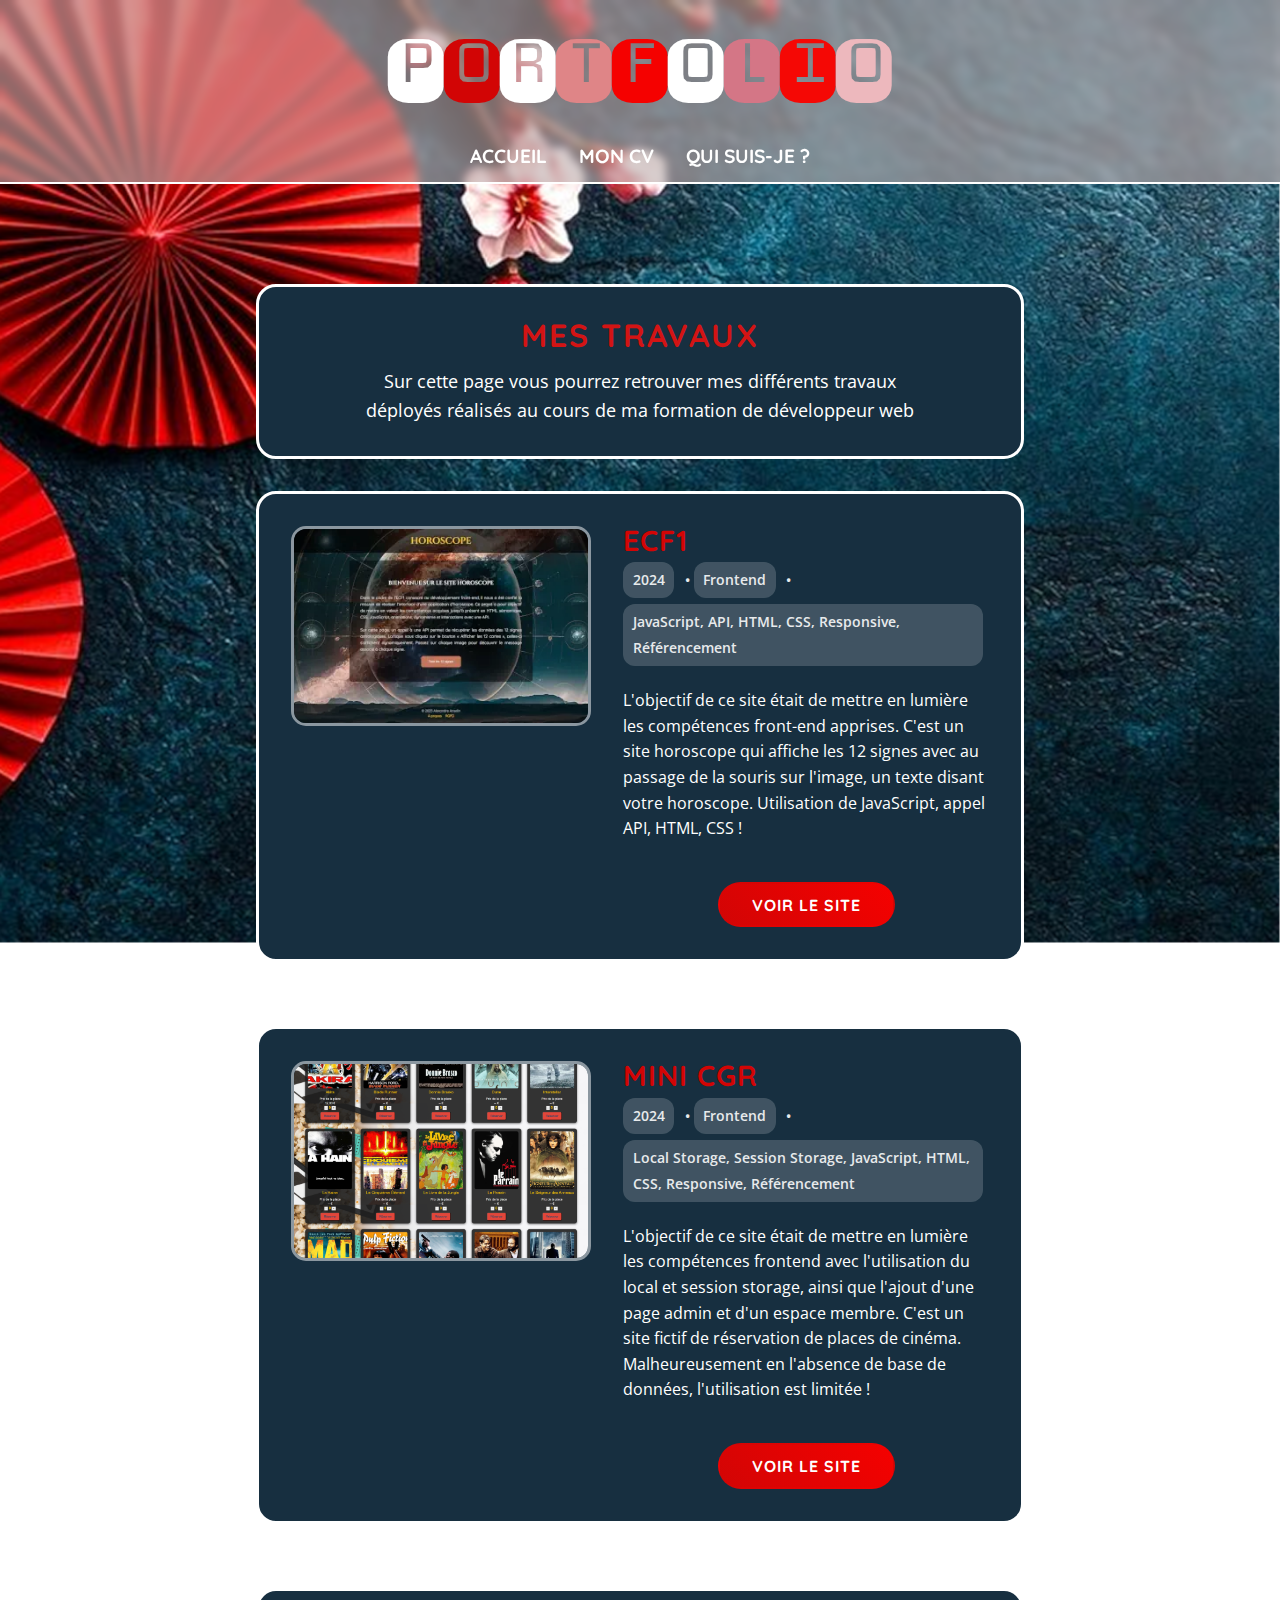
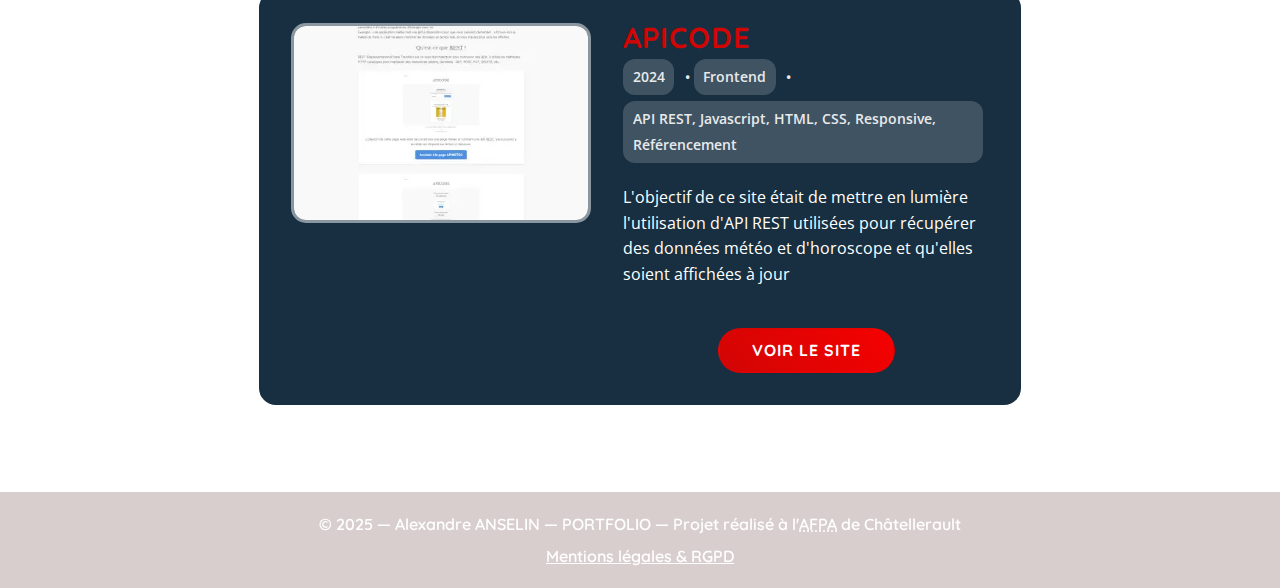
<file: pages/travaux.html>
<!DOCTYPE html>
<html lang="fr">
<head>
  <meta charset="UTF-8" />
  <meta name="viewport" content="width=device-width, initial-scale=1" />
  <title>Mes Travaux - Alexandre Anselin | Projets Web Full Stack</title>
  <meta name="author" content="Alexandre ANSELIN" />
  <meta name="description" content="Découvrez les projets web d'Alexandre Anselin, développeur full stack. ECF1 horoscope interactif, Mini CGR réservation cinéma, APICODE météo - JavaScript, PHP, APIs." />
  <link rel="canonical" href="https://alexandre-anselin-portfolio.netlify.app/pages/travaux.html" />
  
  <!-- Open Graph -->
  <meta property="og:title" content="Mes Travaux - Alexandre Anselin | Projets Web Full Stack" />
  <meta property="og:description" content="Découvrez mes projets web : horoscope interactif, réservation cinéma, application météo. Développement JavaScript, PHP, intégration d'APIs." />
  <meta property="og:image" content="https://alexandre-anselin-portfolio.netlify.app/images/images-mes-travaux/screen-ecf1.webp" />
  <meta property="og:url" content="https://alexandre-anselin-portfolio.netlify.app/pages/travaux.html" />
  <meta property="og:type" content="website" />
  <meta property="og:locale" content="fr_FR" />
  
  <!-- Twitter Cards -->
  <meta name="twitter:card" content="summary_large_image" />
  <meta name="twitter:title" content="Mes Travaux - Alexandre Anselin | Projets Web Full Stack" />
  <meta name="twitter:description" content="Découvrez mes projets web : horoscope interactif, réservation cinéma, application météo." />
  <meta name="twitter:image" content="https://alexandre-anselin-portfolio.netlify.app/images/images-mes-travaux/screen-ecf1.webp" />
  
  <link rel="stylesheet" href="../styles/reset.css" />
  <link rel="stylesheet" href="../styles/travaux.css" />
  <link rel="preconnect" href="https://fonts.googleapis.com">
  <link rel="preconnect" href="https://fonts.gstatic.com" crossorigin>
  <link href="https://fonts.googleapis.com/css2?family=Monofett&family=Open+Sans:ital,wght@0,300..800;1,300..800&family=Quicksand:wght@300..700&display=swap" rel="stylesheet">
  
  <!-- JSON-LD Schema -->
  <script type="application/ld+json">
  {
    "@context": "https://schema.org",
    "@graph": [
      {
        "@type": "WebSite",
        "@id": "#website",
        "url": "https://alexandre-anselin-portfolio.netlify.app/",
        "name": "Portfolio Alexandre Anselin",
        "publisher": {
          "@id": "#alexandre-anselin"
        }
      },
      {
        "@type": "Person",
        "@id": "#alexandre-anselin",
        "name": "Alexandre Anselin",
        "jobTitle": "Développeur Web Full Stack",
        "url": "https://alexandre-anselin-portfolio.netlify.app/"
      },
      {
        "@type": "WebPage",
        "@id": "#travaux-page",
        "name": "Mes Travaux - Alexandre Anselin",
        "description": "Portfolio des projets web d'Alexandre Anselin : horoscope interactif, réservation cinéma, application météo",
        "url": "https://alexandre-anselin-portfolio.netlify.app/pages/travaux.html",
        "about": {
          "@id": "#alexandre-anselin"
        },
        "primaryImageOfPage": "https://alexandre-anselin-portfolio.netlify.app/images/images-mes-travaux/screen-ecf1.webp"
      },
      {
        "@type": "ItemList",
        "@id": "#projets-itemlist",
        "name": "Projets Web d'Alexandre Anselin",
        "description": "Liste des réalisations web développées durant la formation développeur web",
        "itemListOrder": "Ascending",
        "numberOfItems": 3,
        "itemListElement": [
          {
            "@type": "ListItem",
            "position": 1,
            "item": {
              "@type": "CreativeWork",
              "@id": "#ecf1-project",
              "name": "ECF1 - Horoscope Interactif",
              "description": "Site horoscope avec affichage des 12 signes et textes au survol. Intégration d'API et JavaScript avancé",
              "url": "https://ecf1-anselin-alexandre.sidathsoeun.fr/",
              "dateCreated": "2024",
              "author": { "@id": "#alexandre-anselin" },
              "programmingLanguage": ["JavaScript", "HTML", "CSS"],
              "keywords": ["JavaScript", "API", "HTML", "CSS", "Responsive", "Référencement"],
              "category": "Frontend Development",
              "image": "https://alexandre-anselin-portfolio.netlify.app/images/images-mes-travaux/screen-ecf1.webp"
            }
          },
          {
            "@type": "ListItem",
            "position": 2,
            "item": {
              "@type": "CreativeWork",
              "@id": "#mini-cgr-project",
              "name": "Mini CGR - Réservation Cinéma",
              "description": "Simulateur de réservation de places de cinéma avec espace membre et page admin. Utilisation du Local/Session Storage",
              "url": "https://alexandre-anselin-mini-cgr-fictif.sidathsoeun.fr/",
              "dateCreated": "2024",
              "author": { "@id": "#alexandre-anselin" },
              "programmingLanguage": ["JavaScript", "HTML", "CSS"],
              "keywords": ["Local Storage", "Session Storage", "JavaScript", "HTML", "CSS", "Responsive"],
              "category": "Frontend Development",
              "image": "https://alexandre-anselin-portfolio.netlify.app/images/images-mes-travaux/screen-mini-cgr.webp"
            }
          },
          {
            "@type": "ListItem",
            "position": 3,
            "item": {
              "@type": "CreativeWork",
              "@id": "#apicode-project",
              "name": "APICODE - Météo et Horoscope",
              "description": "Application utilisant des API REST pour afficher des données météo et horoscope en temps réel",
              "url": "https://alexandre-anselin-meteo-horoscope.sidathsoeun.fr/",
              "dateCreated": "2024",
              "author": { "@id": "#alexandre-anselin" },
              "programmingLanguage": ["JavaScript", "HTML", "CSS"],
              "keywords": ["API REST", "JavaScript", "HTML", "CSS", "Responsive", "Référencement"],
              "category": "Frontend Development",
              "image": "https://alexandre-anselin-portfolio.netlify.app/images/images-mes-travaux/screen-meteo-horoscope.webp"
            }
          }
        ]
      },
      {
        "@type": "BreadcrumbList",
        "@id": "#breadcrumbs",
        "itemListElement": [
          {
            "@type": "ListItem",
            "position": 1,
            "name": "Accueil",
            "item": "https://alexandre-anselin-portfolio.netlify.app/"
          },
          {
            "@type": "ListItem", 
            "position": 2,
            "name": "Mes Travaux",
            "item": "https://alexandre-anselin-portfolio.netlify.app/pages/travaux.html"
          }
        ]
      }
    ]
  }
  </script>
</head>
<body itemscope itemtype="https://schema.org/WebPage">
    <header class="header-titre" role="banner" itemscope itemtype="https://schema.org/WPHeader">
        <h1 class="titre-arc-en-ciel" itemprop="headline">
            <span>P</span><span>o</span><span>r</span><span>t</span><span>f</span><span>o</span><span>l</span><span>i</span><span>o</span>
        </h1>

        <nav aria-label="Navigation principale du site" role="navigation" itemscope itemtype="https://schema.org/SiteNavigationElement">
            <ul class="nav-list" role="menubar">
                <li role="none"><a href="../index.html" role="menuitem" aria-describedby="nav-accueil-desc" itemprop="url">Accueil</a></li>
                <li role="none"><a href="./cv.html" role="menuitem" aria-describedby="nav-cv-desc" itemprop="url">Mon CV</a></li>
                <li role="none"><a href="./qui-suis-je.html" role="menuitem" aria-describedby="nav-parcours-desc" itemprop="url">Qui suis-je ?</a></li>
            </ul>
            <!-- Descriptions cachées pour l'accessibilité -->
            <span id="nav-accueil-desc" class="sr-only">Retourner à la page d'accueil du portfolio</span>
            <span id="nav-cv-desc" class="sr-only">Consulter et télécharger mon curriculum vitae</span>
            <span id="nav-parcours-desc" class="sr-only">Découvrir mon parcours personnel et professionnel</span>
        </nav>
    </header>

    <main role="main" itemprop="mainContentOfPage">
        <section class="section-intro-travaux" aria-labelledby="intro-heading">
            <h2 id="intro-heading" itemprop="headline">Mes travaux</h2>
            <p itemprop="description">Sur cette page vous pourrez retrouver mes différents travaux déployés réalisés au cours de ma formation de développeur web</p>
        </section>

        <section class="section-article-travaux" 
                 aria-labelledby="projects-heading" 
                 itemscope 
                 itemtype="https://schema.org/ItemList"
                 role="region"
                 aria-label="Portfolio de mes projets web">
            <h2 id="projects-heading" class="sr-only" itemprop="name">Projets réalisés</h2>
            
            <!-- Projet 1 -->
            <article itemscope itemtype="https://schema.org/CreativeWork" itemprop="itemListElement">
                <figure>
                    <img src="../images/images-mes-travaux/screen-ecf1.webp" 
                         alt="Capture d'écran de l'interface horoscope ECF1 montrant les 12 signes du zodiaque avec interaction au survol"
                         itemprop="image"
                         width="400"
                         height="300"
                         loading="lazy">
                    <figcaption>
                        <header>
                            <h3 itemprop="name">ECF1</h3>
                            <p class="project-meta" aria-label="Informations du projet">
                                <time datetime="2024" itemprop="dateCreated">2024</time> • 
                                <span itemprop="category">Frontend</span> • 
                                <span itemprop="keywords">JavaScript, API, HTML, CSS, Responsive, Référencement</span>
                            </p>
                        </header>
                        <p itemprop="description">L'objectif de ce site était de mettre en lumière les compétences front-end apprises. C'est un site horoscope qui affiche les 12 signes avec au passage de la souris sur l'image, un texte disant votre horoscope. Utilisation de JavaScript, appel API, HTML, CSS !</p>
                        <a href="https://ecf1-anselin-alexandre.sidathsoeun.fr/" 
                           itemprop="url" 
                           target="_blank"
                           rel="external noopener noreferrer"
                           aria-label="Visiter le site ECF1 - Horoscope interactif (ouvre dans un nouvel onglet)"
                           title="Découvrir le projet horoscope avec interactions JavaScript">Voir le site</a>
                        <meta itemprop="author" content="Alexandre Anselin" />
                        <meta itemprop="programmingLanguage" content="JavaScript, HTML, CSS" />
                    </figcaption>
                </figure>
            </article>

            <!-- Projet 2 -->
            <article itemscope itemtype="https://schema.org/CreativeWork" itemprop="itemListElement">
                <figure>
                    <img src="../images/images-mes-travaux/screen-mini-cgr.webp" 
                         alt="Capture d'écran du simulateur de réservation Mini CGR montrant l'interface de sélection de places de cinéma"
                         itemprop="image"
                         width="400"
                         height="300"
                         loading="lazy">
                    <figcaption>
                        <header>
                            <h3 itemprop="name">Mini CGR</h3>
                            <p class="project-meta" aria-label="Informations du projet">
                                <time datetime="2024" itemprop="dateCreated">2024</time> • 
                                <span itemprop="category">Frontend</span> • 
                                <span itemprop="keywords">Local Storage, Session Storage, JavaScript, HTML, CSS, Responsive, Référencement</span>
                            </p>
                        </header>
                        <p itemprop="description">L'objectif de ce site était de mettre en lumière les compétences frontend avec l'utilisation du local et session storage, ainsi que l'ajout d'une page admin et d'un espace membre. C'est un site fictif de réservation de places de cinéma. Malheureusement en l'absence de base de données, l'utilisation est limitée !</p>
                        <a href="https://alexandre-anselin-mini-cgr-fictif.sidathsoeun.fr/" 
                           itemprop="url" 
                           target="_blank"
                           rel="external noopener noreferrer"
                           aria-label="Visiter le site Mini CGR - Réservation cinéma fictive (ouvre dans un nouvel onglet)"
                           title="Explorer le simulateur de réservation de cinéma avec espace membre">Voir le site</a>
                        <meta itemprop="author" content="Alexandre Anselin" />
                        <meta itemprop="programmingLanguage" content="JavaScript, HTML, CSS" />
                    </figcaption>
                </figure>
            </article>

            <!-- Projet 3 -->
            <article itemscope itemtype="https://schema.org/CreativeWork" itemprop="itemListElement">
                <figure>
                    <img src="../images/images-mes-travaux/screen-meteo-horoscope.webp" 
                         alt="Capture d'écran de l'application APICODE affichant les données météorologiques et horoscope en temps réel"
                         itemprop="image"
                         width="400"
                         height="300"
                         loading="lazy">
                    <figcaption>
                        <header>
                            <h3 itemprop="name">APICODE</h3>
                            <p class="project-meta" aria-label="Informations du projet">
                                <time datetime="2024" itemprop="dateCreated">2024</time> • 
                                <span itemprop="category">Frontend</span> • 
                                <span itemprop="keywords">API REST, Javascript, HTML, CSS, Responsive, Référencement</span>
                            </p>
                        </header>
                        <p itemprop="description">L'objectif de ce site était de mettre en lumière l'utilisation d'API REST utilisées pour récupérer des données météo et d'horoscope et qu'elles soient affichées à jour</p>
                        <a href="https://alexandre-anselin-meteo-horoscope.sidathsoeun.fr/" 
                           itemprop="url" 
                           target="_blank"
                           rel="external noopener noreferrer"
                           aria-label="Visiter le site APICODE - Météo et horoscope en temps réel (ouvre dans un nouvel onglet)"
                           title="Découvrir l'application d'intégration d'APIs météo et horoscope">Voir le site</a>
                        <meta itemprop="author" content="Alexandre Anselin" />
                        <meta itemprop="programmingLanguage" content="JavaScript, HTML, CSS" />
                    </figcaption>
                </figure>
            </article>
            
            <meta itemprop="numberOfItems" content="3" />
            <meta itemprop="description" content="Collection des projets web développés par Alexandre Anselin" />
        </section>
    </main>

    <footer itemscope itemtype="https://schema.org/WPFooter" role="contentinfo" aria-label="Informations du site et liens légaux">
        <p itemscope itemtype="https://schema.org/Organization">
            &copy; 2025 — 
            <strong itemprop="founder" itemscope itemtype="https://schema.org/Person">
                <span itemprop="name">Alexandre ANSELIN</span>
            </strong> — 
            <strong itemprop="name">PORTFOLIO</strong> — 
            Projet réalisé à l'<abbr title="Agence nationale pour la formation professionnelle des adultes" itemprop="alumniOf">AFPA</abbr> de Châtellerault
        </p>
        <nav aria-label="Liens légaux et mentions" role="navigation">
            <a href="./mention-legales.html" 
               itemprop="url" 
               rel="nofollow"
               aria-label="Consulter les mentions légales et la politique de confidentialité RGPD">
               Mentions légales &amp; RGPD
            </a>
        </nav>
    </footer>
    
</body>
</html>
</file>
<file: styles/index.css>
*, *::before, *::after {
  box-sizing: border-box;
}

body {
  background-image: url("../images/images-global/parapluie.webp");
  background-size: cover;
  background-repeat: no-repeat;
  background-attachment: fixed;
  margin: 0;
  padding: 0;
}

main {
  display: flex;
  flex-direction: column;
  width: 90%;
  max-width: 1200px;
  margin: 100px auto 50px;
  border-radius: 20px;
}

h1 {
  font-family: "Monofett", monospace;
  padding: 1rem;
  font-style: normal;
  font-size: 6rem;
  margin-bottom: 1.2rem;
}

.titre-arc-en-ciel span:nth-child(1) { color: #FFFFFF; }
.titre-arc-en-ciel span:nth-child(2) { color: #D20505; }
.titre-arc-en-ciel span:nth-child(3) { color: #FFFFFF; }
.titre-arc-en-ciel span:nth-child(4) { color: #DF8587; }
.titre-arc-en-ciel span:nth-child(5) { color: #F50100; }
.titre-arc-en-ciel span:nth-child(6) { color: #FFFFFF; }
.titre-arc-en-ciel span:nth-child(7) { color: #D47686; }
.titre-arc-en-ciel span:nth-child(8) { color: #F50805; }
.titre-arc-en-ciel span:nth-child(9) { color: #EDB8BD; }

.header-titre {
  text-align: center;
  border-bottom: 2px solid rgb(255, 255, 255);
  padding-bottom: 1rem;
  margin-bottom: 2rem;
  background-color: rgba(192, 174, 174, 0.599);
  backdrop-filter: blur(4px);
}

.nav-list {
  display: flex;
  justify-content: center;
  gap: 2rem;
  list-style: none;
  padding: 0;
  margin: 0;
}

.nav-list li a {
  text-decoration: none;
  font-weight: bold;
  color: #ffffff;
  font-size: 1.2rem;
  transition: color 0.3s;
  margin-bottom: 1.1rem;
  text-transform: uppercase;
  font-family: "Quicksand", sans-serif;
}

.nav-list li a:hover {
  color: #ff0000;
}

/* ==================== SECTIONS GÉNÉRALES ==================== */
.section-intro, .section-vie {
  display: flex;
  flex-direction: row;
  align-items: center;
  gap: 2rem;
  border-radius: 20px;
  background-color: #172F40;
  padding: 2rem;
  margin-bottom: 2rem;
  border: solid white;
}

/* Section intro spécifique */
.section-intro {
  flex-direction: row-reverse; /* Image à droite pour cette section */
}

.section-intro .content-text,
.section-vie .content-text {
  flex: 2;
}

.section-intro figure,
.section-vie figure {
  flex: 1;
  margin: 0;
  text-align: center;
}

.section-intro img,
.section-vie img {
  width: 100%;
  max-width: 300px;
  height: auto;
  border-radius: 15px;
  box-shadow: 0 4px 15px rgba(0, 0, 0, 0.3);
}

.section-intro figcaption,
.section-vie figcaption {
  color: #cabbbb;
  font-size: 0.9rem;
  margin-top: 0.5rem;
  font-family: "Open Sans", sans-serif;
  font-style: italic;
}

.h2-intro, .h2-vie {
  color: #cabbbb;
  margin-bottom: 1.2rem;
  font-size: 1.8rem;
  text-transform: uppercase;
  font-family: "Quicksand", sans-serif;
  font-optical-sizing: auto;
  font-weight: 600;
}

.p-intro, .section-vie p {
  color: rgb(255, 255, 255);
  font-size: 1.1rem;
  line-height: 1.7rem;
  font-family: "Open Sans", sans-serif;
  font-optical-sizing: auto;
  font-weight: 400;
  margin-bottom: 1.5rem;
}

/* Bouton "En savoir plus" */
.btn-en-savoir-plus {
  display: inline-block;
  background-color: #D20505;
  color: white;
  padding: 0.8rem 1.5rem;
  text-decoration: none;
  border-radius: 25px;
  font-family: "Quicksand", sans-serif;
  font-weight: 600;
  text-transform: uppercase;
  transition: all 0.3s ease;
  margin-top: 1rem;
}

.btn-en-savoir-plus:hover {
  background-color: #F50100;
  transform: translateY(-2px);
  box-shadow: 0 4px 15px rgba(213, 5, 5, 0.4);
}

/* ==================== SECTION CV ==================== */
.card-cv {
  background-color: #172F40;
  border-radius: 20px;
  border: solid white;
  padding: 2rem;
  margin-bottom: 2rem;
  text-align: center;
}

.card-cv h2 {
  color: #cabbbb;
  margin-bottom: 1.5rem;
  font-size: 1.8rem;
  text-transform: uppercase;
  font-family: "Quicksand", sans-serif;
  font-weight: 600;
}

.cv-figure {
  margin: 1.5rem 0;
}

.cv-miniature {
  width: 100%;
  max-width: 400px;
  height: auto;
  border-radius: 15px;
  box-shadow: 0 4px 15px rgba(0, 0, 0, 0.3);
}

.cv-figure figcaption {
  color: #cabbbb;
  font-size: 0.9rem;
  margin-top: 0.5rem;
  font-family: "Open Sans", sans-serif;
  font-style: italic;
}

.card-cv p {
  color: white;
  font-size: 1.1rem;
  line-height: 1.7rem;
  font-family: "Open Sans", sans-serif;
  margin-bottom: 1.5rem;
}

.cv-actions ul {
  list-style: none;
  padding: 0;
  margin: 0;
  display: flex;
  gap: 1rem;
  justify-content: center;
  flex-wrap: wrap;
}

.btn-download, .btn-voir-plus {
  display: inline-block;
  padding: 0.8rem 1.5rem;
  text-decoration: none;
  border-radius: 25px;
  font-family: "Quicksand", sans-serif;
  font-weight: 600;
  text-transform: uppercase;
  transition: all 0.3s ease;
}

.btn-download {
  background-color: #28a745;
  color: white;
}

.btn-download:hover {
  background-color: #218838;
  transform: translateY(-2px);
  box-shadow: 0 4px 15px rgba(40, 167, 69, 0.4);
}

.btn-voir-plus {
  background-color: #D20505;
  color: white;
}

.btn-voir-plus:hover {
  background-color: #F50100;
  transform: translateY(-2px);
  box-shadow: 0 4px 15px rgba(213, 5, 5, 0.4);
}

/* ==================== SECTION TRAVAUX & CARROUSEL ==================== */
.section-travaux {
  background-color: #172F40;
  border-radius: 20px;
  border: solid white;
  padding: 2rem;
  margin-bottom: 2rem;
}

.section-travaux header {
  text-align: center;
  margin-bottom: 2rem;
}

.section-travaux h2 {
  color: #cabbbb;
  margin-bottom: 1rem;
  font-size: 1.8rem;
  text-transform: uppercase;
  font-family: "Quicksand", sans-serif;
  font-weight: 600;
}

.section-travaux header p {
  color: white;
  font-size: 1.1rem;
  line-height: 1.7rem;
  font-family: "Open Sans", sans-serif;
}

/* Carrousel */
.carrousel-travaux {
  overflow: hidden;
  position: relative;
  margin-bottom: 2rem;
}

.liste-travaux {
  display: flex;
  list-style: none;
  padding: 0;
  margin: 0;
  gap: 2rem;
  transition: transform 0.5s ease;
  animation: scroll 15s infinite linear;
}

@keyframes scroll {
  0% {
    transform: translateX(0);
  }
  100% {
    transform: translateX(-100%);
  }
}

.liste-travaux:hover {
  animation-play-state: paused;
}

.liste-travaux li {
  min-width: 300px;
  flex-shrink: 0;
}

.liste-travaux article {
  background-color: rgba(255, 255, 255, 0.1);
  border-radius: 15px;
  overflow: hidden;
  transition: transform 0.3s ease, box-shadow 0.3s ease;
  height: 100%;
}

.liste-travaux article:hover {
  transform: translateY(-10px);
  box-shadow: 0 10px 25px rgba(0, 0, 0, 0.3);
}

.liste-travaux a {
  text-decoration: none;
  display: block;
  height: 100%;
}

.liste-travaux figure {
  margin: 0;
  height: 200px;
  overflow: hidden;
}

.liste-travaux img {
  width: 100%;
  height: 100%;
  object-fit: cover;
  transition: transform 0.3s ease;
}

.liste-travaux article:hover img {
  transform: scale(1.1);
}

.liste-travaux figcaption {
  color: white;
  padding: 1rem;
  font-family: "Open Sans", sans-serif;
  font-size: 0.9rem;
  text-align: center;
  background-color: rgba(0, 0, 0, 0.3);
}

.btn-travaux {
  text-align: center;
}

/* ==================== RESPONSIVE ==================== */
@media (max-width: 768px) {
  main {
    width: 95%;
    margin: 50px auto 25px;
  }
  
  h1 {
    font-size: 4rem;
  }
  
  .section-intro, .section-vie {
    flex-direction: column;
    text-align: center;
  }
  
  .section-intro {
    flex-direction: column;
  }
  
  .nav-list {
    flex-direction: column;
    gap: 1rem;
  }
  
  .cv-actions ul {
    flex-direction: column;
    align-items: center;
  }
  
  .liste-travaux li {
    min-width: 250px;
  }
  
  @keyframes scroll {
    0% {
      transform: translateX(0);
    }
    100% {
      transform: translateX(calc(-250px * 3 - 4rem));
    }
  }
}

@media (max-width: 480px) {
  h1 {
    font-size: 3rem;
  }
  
  .h2-intro, .h2-vie, .card-cv h2, .section-travaux h2 {
    font-size: 1.5rem;
  }
  
  .p-intro, .section-vie p, .card-cv p, .section-travaux header p {
    font-size: 1rem;
    padding: 1rem;
  }
}

/* ==================== FOOTER ==================== */
footer {
  background-color: rgba(192, 174, 174, 0.599);
  backdrop-filter: blur(4px);
  padding: 1.5rem;
  text-align: center;
  border-top: 2px solid white;
  margin-top: 2rem;
}

footer p {
  color: white;
  margin: 0 0 1rem 0;
  font-family: "Quicksand", sans-serif;
  font-weight: 600;
}

footer nav a {
  color: white;
  font-family: "Quicksand", sans-serif;
  font-weight: 600;
  transition: color 0.3s ease;
}

footer nav a:hover {
  color: #D20505;
}

/* ==================== AMÉLIORATIONS SUPPLÉMENTAIRES ==================== */
/* Duplication du carrousel pour un effet continu */
.liste-travaux {
  display: flex;
  list-style: none;
  padding: 0;
  margin: 0;
  gap: 2rem;
  transition: transform 0.5s ease;
}

/* Animation infinie plus fluide */
.carrousel-travaux::before {
  content: '';
  position: absolute;
  left: 0;
  top: 0;
  width: 50px;
  height: 100%;
  background: linear-gradient(to right, #172F40, transparent);
  z-index: 1;
  pointer-events: none;
}

.carrousel-travaux::after {
  content: '';
  position: absolute;
  right: 0;
  top: 0;
  width: 50px;
  height: 100%;
  background: linear-gradient(to left, #172F40, transparent);
  z-index: 1;
  pointer-events: none;
}
</file>
<file: styles/cv.css>
/* ==================== CSS CV ALEXANDRE ANSELIN ==================== */

*, *::before, *::after {
    box-sizing: border-box;
}

body {
    background-image: url("../images/images-global/parapluie.webp");
    background-size: cover;
    background-repeat: no-repeat;
    background-attachment: fixed;
    font-family: "Open Sans", sans-serif;
}

main {
    display: flex;
    flex-direction: column;
    width: 60%;
    margin: 100px auto 50px;
    border-radius: 20px;
}

/* ==================== STYLES COMMUNS HEADER ==================== */
.header-titre {
    text-align: center;
    border-bottom: 2px solid rgb(255, 255, 255);
    padding-bottom: 1rem;
    margin-bottom: 2rem;
    background-color: rgba(192, 174, 174, 0.599);
    backdrop-filter: blur(4px);
}

h1 {
    font-family: "Monofett", monospace;
    padding: 1rem;
    font-style: normal;
    font-size: 6rem;
    margin-bottom: 1.2rem;
}

.titre-arc-en-ciel span:nth-child(1) { color: #FFFFFF; }
.titre-arc-en-ciel span:nth-child(2) { color: #D20505; }
.titre-arc-en-ciel span:nth-child(3) { color: #FFFFFF; }
.titre-arc-en-ciel span:nth-child(4) { color: #DF8587; }
.titre-arc-en-ciel span:nth-child(5) { color: #F50100; }
.titre-arc-en-ciel span:nth-child(6) { color: #FFFFFF; }
.titre-arc-en-ciel span:nth-child(7) { color: #D47686; }
.titre-arc-en-ciel span:nth-child(8) { color: #F50805; }
.titre-arc-en-ciel span:nth-child(9) { color: #EDB8BD; }

.nav-list {
    display: flex;
    justify-content: center;
    gap: 2rem;
    list-style: none;
    padding: 0;
    margin: 0;
}

.nav-list li a {
    text-decoration: none;
    font-weight: bold;
    color: #ffffff;
    font-size: 1.2rem;
    transition: color 0.3s;
    margin-bottom: 1.1rem;
    text-transform: uppercase;
    font-family: "Quicksand", sans-serif;
}

.nav-list li a:hover {
    color: #ff0000;
}

/* ==================== SECTION INTRO CV ==================== */
.section-intro-cv {
    display: flex;
    flex-direction: column;
    align-items: center;
    border-radius: 20px;
    background-color: #172F40;
    padding: 2rem;
    margin-bottom: 2rem;
    border: solid white;
}

.section-intro-cv h2 {
    color: #cabbbb;
    margin-bottom: 1.2rem;
    font-size: 1.8rem;
    text-transform: uppercase;
    font-family: "Quicksand", sans-serif;
    font-optical-sizing: auto;
    font-weight: 600;
    text-align: center;
}

.section-intro-cv p {
    color: rgb(255, 255, 255);
    font-size: 1.1rem;
    line-height: 1.7rem;
    padding: 1rem;
    font-family: "Open Sans", sans-serif;
    font-optical-sizing: auto;
    font-weight: 400;
    text-align: center;
    max-width: 800px;
}
.cv-style{
    color: #cabbbb;
}
/* ==================== SECTION CV PRINCIPALE ==================== */
.cv {
    background-color: #172F40;
    border-radius: 20px;
    border: solid white;
    overflow: hidden;
    margin-bottom: 2rem;
}

/* ==================== HEADER CV ==================== */
.cv-header {
    background: linear-gradient(135deg, #D20505, #F50100);
    padding: 2rem;
    display: flex;
    align-items: center;
    gap: 2rem;
    position: relative;
}

.cv-header::before {
    content: '';
    position: absolute;
    top: 0;
    left: 0;
    right: 0;
    bottom: 0;
    background: rgb(24 71 91);
    backdrop-filter: blur(10px);
    z-index: 1;
}

.cv-header > * {
    position: relative;
    z-index: 2;
}

/* Photo de profil */
.photo-profil {
    flex-shrink: 0;
    margin: 0;
    text-align: center;
}

.cv-photo {
    width: 150px;
    height: 150px;
    border-radius: 20px;
    object-fit: cover;
    border: 4px solid white;
    box-shadow: 0 4px 15px rgba(0, 0, 0, 0.3);
    transition: transform 0.3s ease;
}

.cv-photo:hover {
    transform: scale(1.05);
}

.photo-profil figcaption {
    color: white;
    font-family: "Quicksand", sans-serif;
    font-weight: 600;
    font-size: 1.1rem;
    margin-top: 0.5rem;
    text-shadow: 1px 1px 2px rgba(0, 0, 0, 0.5);
}

/* Identité CV */
.cv-identite {
    flex: 1;
    color: white;
}

.cv-poste {
    font-family: "Quicksand", sans-serif;
    font-size: 2rem;
    font-weight: 700;
    color: white;
    margin: 0 0 1rem 0;
    text-shadow: 2px 2px 4px rgba(0, 0, 0, 0.3);
    text-transform: uppercase;
    letter-spacing: 1px;
}

.cv-description {
    font-size: 1.1rem;
    line-height: 1.6;
    margin-bottom: 1.5rem;
    color: #EDB8BD;
}

/* Infos personnelles */
.cv-infos {
    display: grid;
    grid-template-columns: auto 1fr;
    gap: 0.5rem 1rem;
    margin: 0;
}

.cv-infos dt {
    font-weight: 600;
    color: #cabbbb;
    font-family: "Quicksand", sans-serif;
}

.cv-infos dd {
    margin: 0;
    color: white;
}

.cv-infos a {
    color: #EDB8BD;
    text-decoration: none;
    transition: color 0.3s ease;
}

.cv-infos a:hover {
    color: white;
    text-decoration: underline;
}

/* ==================== CORPS CV ==================== */
.cv-corps {
    display: grid;
    grid-template-columns: 1fr 1.2fr;
    gap: 0;
    min-height: 500px;
}

/* Colonne gauche */
.cv-colonne.gauche {
    background-color: #1a3447;
    padding: 2rem 1.5rem;
    border-right: 2px solid #cabbbb;
}

/* Colonne droite */
.cv-colonne.droite {
    padding: 2rem;
    background-color: #172F40;
}

/* Titres des sections */
.cv-corps h2 {
    font-family: "Quicksand", sans-serif;
    font-size: 1.2rem;
    font-weight: 600;
    color: #cabbbb;
    text-transform: uppercase;
    letter-spacing: 1px;
    margin: 0 0 1rem 0;
    padding-bottom: 0.5rem;
    border-bottom: 2px solid #D20505;
    position: relative;
}

.cv-corps h2::after {
    content: '';
    position: absolute;
    bottom: -2px;
    left: 0;
    width: 40px;
    height: 2px;
    background-color: #F50100;
}

.cv-corps h2:not(:first-child) {
    margin-top: 2rem;
}

/* Listes générales */
.cv-corps ul {
    list-style: none;
    padding: 0;
    margin: 0 0 1.5rem 0;
}

.cv-corps li {
    color: white;
    margin-bottom: 0.8rem;
    padding-left: 1rem;
    position: relative;
    font-size: 0.95rem;
    line-height: 1.5;
}

.cv-corps li::before {
    content: '🔹';
    position: absolute;
    left: 0;
    top: 0;
    color: #D20505;
}

/* Formations */
.cv-corps .cv-colonne.gauche li strong {
    color: #cabbbb;
    display: block;
    margin-bottom: 0.2rem;
}

.cv-corps .cv-colonne.gauche li small {
    color: #EDB8BD;
    font-style: italic;
    font-size: 0.85rem;
}

/* Savoir-être */
.liste-savoir-etre li {
    font-size: 0.9rem;
    margin-bottom: 0.5rem;
}

/* Compétences */
.liste-competences li {
    margin-bottom: 1rem;
}

.liste-competences li strong {
    color: #cabbbb;
    display: block;
    margin-bottom: 0.3rem;
    font-family: "Quicksand", sans-serif;
    font-weight: 600;
}

/* Liens des projets */
.cv-liens {
    display: flex;
    flex-wrap: wrap;
    gap: 1rem;
}

.cv-liens li::before {
    display: none;
}

.cv-liens a {
    color: #EDB8BD;
    text-decoration: none;
    font-weight: 600;
    transition: all 0.3s ease;
    display: inline-block;
    padding: 0.5rem 1rem;
    border: 2px solid #D20505;
    border-radius: 8px;
    background-color: rgba(210, 5, 5, 0.1);
    text-align: center;
    width: 160px; /* Largeur fixe pour tous */
}

.cv-liens a:hover {
    background-color: #D20505;
    color: white;
    transform: translateY(-2px);
    box-shadow: 0 4px 8px rgba(0, 0, 0, 0.3);
}

/* ==================== FOOTER ==================== */
footer {
    background-color: rgba(192, 174, 174, 0.599);
    backdrop-filter: blur(4px);
    padding: 1.5rem;
    text-align: center;
    border-top: 2px solid white;
    margin-top: 2rem;
}

footer p {
    color: white;
    margin: 0 0 1rem 0;
    font-family: "Quicksand", sans-serif;
    font-weight: 600;
}

footer nav a {
    color: white;
    font-family: "Quicksand", sans-serif;
    font-weight: 600;
    transition: color 0.3s ease;
}

footer nav a:hover {
    color: #D20505;
}
</file>
<file: styles/mentions-legales.css>
*, *::before, *::after {
  box-sizing: border-box;
}
</file>
<file: styles/travaux.css>
*, *::before, *::after {
    box-sizing: border-box;
}

body {
    background-image: url("../images/images-global/parapluie.webp");
    background-size: cover;
    background-repeat: no-repeat;
    background-attachment: fixed;
    font-family: "Open Sans", sans-serif;
}

main {
    display: flex;
    flex-direction: column;
    width: 60%;
    margin: 100px auto 50px;
    border-radius: 20px;
}

/* ==================== STYLES COMMUNS HEADER FOOTER ==================== */
.header-titre {
    text-align: center;
    border-bottom: 2px solid rgb(255, 255, 255);
    padding-bottom: 1rem;
    margin-bottom: 2rem;
    background-color: rgba(192, 174, 174, 0.599);
    backdrop-filter: blur(4px);
}

h1 {
    font-family: "Monofett", monospace;
    padding: 1rem;
    font-style: normal;
    font-size: 6rem;
    margin-bottom: 1.2rem;
}

.titre-arc-en-ciel span:nth-child(1) { color: #FFFFFF; }
.titre-arc-en-ciel span:nth-child(2) { color: #D20505; }
.titre-arc-en-ciel span:nth-child(3) { color: #FFFFFF; }
.titre-arc-en-ciel span:nth-child(4) { color: #DF8587; }
.titre-arc-en-ciel span:nth-child(5) { color: #F50100; }
.titre-arc-en-ciel span:nth-child(6) { color: #FFFFFF; }
.titre-arc-en-ciel span:nth-child(7) { color: #D47686; }
.titre-arc-en-ciel span:nth-child(8) { color: #F50805; }
.titre-arc-en-ciel span:nth-child(9) { color: #EDB8BD; }

.nav-list {
    display: flex;
    justify-content: center;
    gap: 2rem;
    list-style: none;
    padding: 0;
    margin: 0;
}

.nav-list li a {
    text-decoration: none;
    font-weight: bold;
    color: #ffffff;
    font-size: 1.2rem;
    transition: color 0.3s;
    margin-bottom: 1.1rem;
    text-transform: uppercase;
    font-family: "Quicksand", sans-serif;
}

.nav-list li a:hover {
    color: #ff0000;
}
/* ==================== FOOTER ==================== */
footer {
    background-color: rgba(192, 174, 174, 0.599);
    backdrop-filter: blur(4px);
    padding: 1.5rem;
    text-align: center;
    border-top: 2px solid white;
    margin-top: 2rem;
}

footer p {
    color: white;
    margin: 0 0 1rem 0;
    font-family: "Quicksand", sans-serif;
    font-weight: 600;
}

footer nav a {
    color: white;
    font-family: "Quicksand", sans-serif;
    font-weight: 600;
    transition: color 0.3s ease;
}

footer nav a:hover {
    color: #D20505;
}
/* ==================== MAIN - SECTIONS TRAVAUX ==================== */

/* Section intro */
.section-intro-travaux,.section-article-travaux article{
    background-color:#172F40;
    padding: 2rem;
    margin-bottom: 2rem;
    border-radius: 20px;
    text-align: center;
    border:solid white;
}

.section-intro-travaux h2 {
    font-family: "Quicksand", sans-serif;
    font-size: 2rem;
    font-weight: 700;
    color: #d31414;
    margin-bottom: 1rem;
    text-transform: uppercase;
    letter-spacing: 2px;
}

.section-intro-travaux p {
    font-family: "Open Sans", sans-serif;
    font-size: 1.1rem;
    color: #FFFFFF;
    line-height: 1.6;
    max-width: 80%;
    margin: 0 auto;
}

/* Section articles travaux */
.section-article-travaux {
    display: flex;
    flex-direction: column;
    gap: 2rem;
}

/* Articles individuels */
.section-article-travaux article {
    transition: transform 0.3s ease, box-shadow 0.3s ease;
}

.section-article-travaux article:hover {
    transform: translateY(-5px);
    box-shadow: 0 10px 25px rgba(0, 0, 0, 0.2);
}

/* Figure - Container principal de chaque projet */
.section-article-travaux figure {
    display: flex;
    gap: 2rem;
    margin: 0;
    align-items: flex-start;
}

/* Image du projet */
.section-article-travaux figure img {
    width: 300px;
    height: 200px;
    object-fit: cover;
    border-radius: 15px;
    border: 3px solid rgba(255, 255, 255, 0.5);
    flex-shrink: 0;
    transition: transform 0.3s ease;
}

.section-article-travaux figure img:hover {
    transform: scale(1.05);
}

/* Figcaption - Contenu texte à droite */
.section-article-travaux figcaption {
    flex: 1;
    display: flex;
    flex-direction: column;
    justify-content: flex-start; /* Changé de space-between à flex-start */
    min-height: 200px;
    text-align: left; /* Alignement à gauche pour le contenu */
}

/* Titre du projet */
.section-article-travaux h3 {
    font-family: "Quicksand", sans-serif;
    font-size: 1.8rem;
    font-weight: 700;
    color: #D20505;
    margin-bottom: 0.5rem;
    text-transform: uppercase;
    letter-spacing: 1px;
}

/* Métadonnées du projet */
.project-meta {
    font-family: "Open Sans", sans-serif;
    font-size: 0.9rem;
    color: #FFFFFF;
    margin-bottom: 1rem;
    opacity: 0.9;
    font-weight: 600;
    line-height: 1.8; /* Ajout d'un line-height plus généreux */
}

.project-meta time,
.project-meta span {
    background-color: rgba(255, 255, 255, 0.2);
    padding: 0.3rem 0.6rem; /* Padding légèrement augmenté */
    border-radius: 12px;
    margin-right: 0.4rem;
    margin-bottom: 0.4rem; /* Ajout d'un margin-bottom pour éviter les chevauchements */
    display: inline-block; /* Assure un bon comportement lors du retour à la ligne */
}

/* Description du projet */
.section-article-travaux figcaption p[itemprop="description"] {
    font-family: "Open Sans", sans-serif;
    font-size: 1rem;
    color: #FFFFFF;
    line-height: 1.6;
    margin-bottom: 1.5rem;
    flex-grow: 1;
}

/* Bouton "Voir le site" - CENTRÉ AVEC MARGIN-TOP */
.section-article-travaux figcaption a {
    display: inline-block;
    background: linear-gradient(45deg, #D20505, #F50100);
    color: #FFFFFF;
    text-decoration: none;
    padding: 0.8rem 2rem;
    border-radius: 25px;
    font-family: "Quicksand", sans-serif;
    font-weight: 700;
    text-transform: uppercase;
    letter-spacing: 1px;
    transition: all 0.3s ease;
    align-self: center; /* Centre le bouton horizontalement */
    margin-top: 1rem; /* Ajout du margin-top demandé */
    border: 2px solid transparent;
    position: relative;
    overflow: hidden;
}

.section-article-travaux figcaption a::before {
    content: '';
    position: absolute;
    top: 0;
    left: -100%;
    width: 100%;
    height: 100%;
    background: linear-gradient(45deg, transparent, rgba(255, 255, 255, 0.3), transparent);
    transition: left 0.6s ease;
}

.section-article-travaux figcaption a:hover::before {
    left: 100%;
}

.section-article-travaux figcaption a:hover {
    background: linear-gradient(45deg, #F50100, #D20505);
    border-color: #FFFFFF;
    transform: translateY(-2px);
    box-shadow: 0 5px 15px rgba(213, 5, 5, 0.4);
}

/* Classe utilitaire pour masquer visuellement */
.sr-only {
    position: absolute;
    width: 1px;
    height: 1px;
    padding: 0;
    margin: -1px;
    overflow: hidden;
    clip: rect(0, 0, 0, 0);
    white-space: nowrap;
    border: 0;
}
</file>
